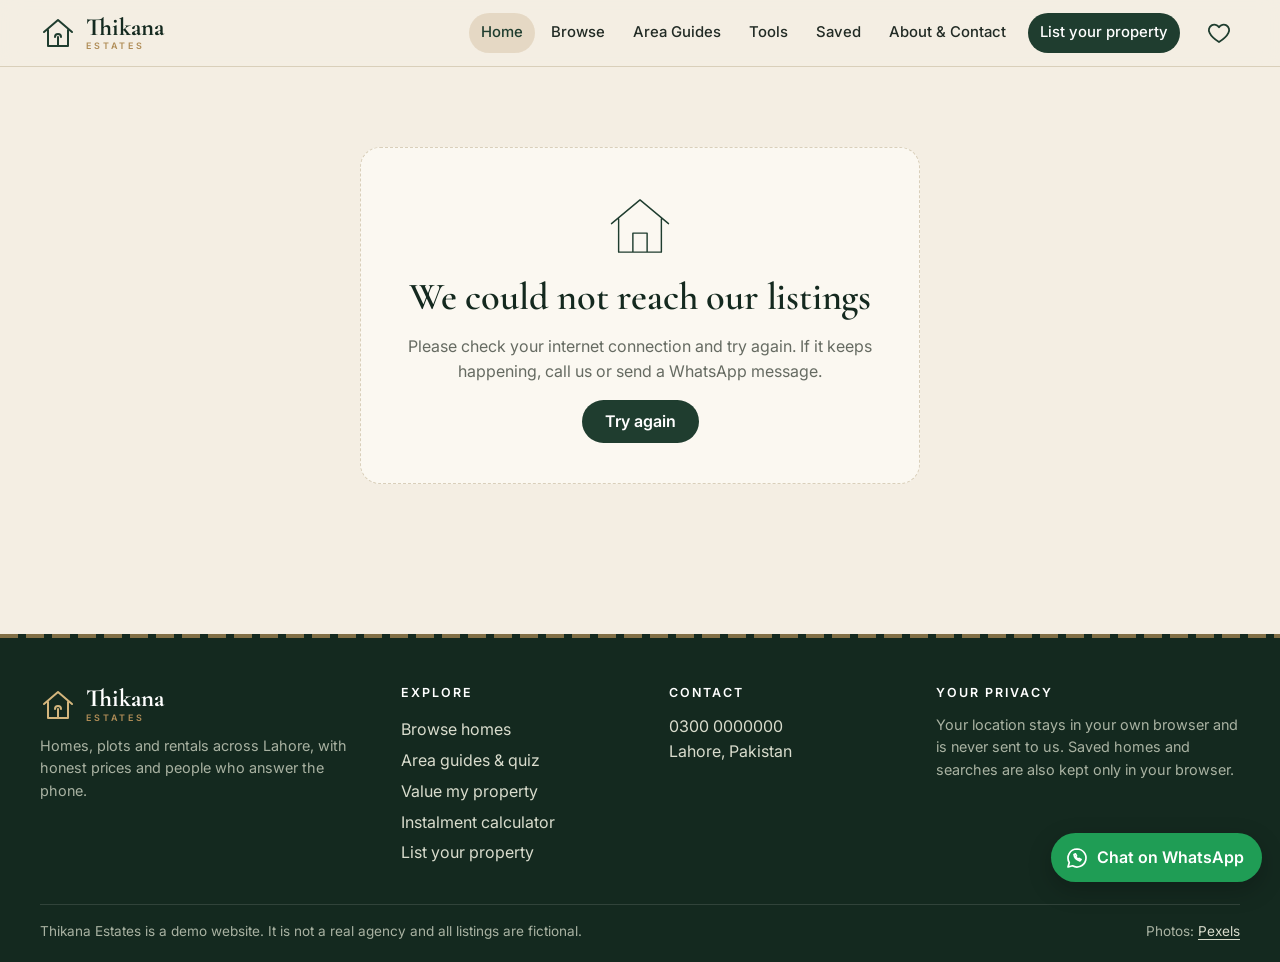
<file: index.html>
<!doctype html>
<html lang="en">
<head>
<meta charset="utf-8">
<meta name="viewport" content="width=device-width, initial-scale=1">
<title>Thikana Estates | Homes, plots and rentals in Lahore</title>
<meta name="description" content="Find homes, plots and rentals in Lahore sorted by distance from you. Honest prices, verified listings and quick WhatsApp replies. Demo website with fictional listings.">
<link rel="preconnect" href="https://fonts.googleapis.com">
<link rel="preconnect" href="https://fonts.gstatic.com" crossorigin>
<link href="https://fonts.googleapis.com/css2?family=Cormorant+Garamond:ital,wght@0,500;0,600;0,700;1,500&family=Inter:wght@400;500;600&display=swap" rel="stylesheet">
<link rel="icon" href="data:image/svg+xml,%3Csvg xmlns='http://www.w3.org/2000/svg' viewBox='0 0 36 36'%3E%3Crect width='36' height='36' rx='8' fill='%231f3d2f'/%3E%3Cpath d='M6 18L18 8l12 10M10 17v12h16V17' fill='none' stroke='%23d4b67d' stroke-width='2.2' stroke-linecap='round' stroke-linejoin='round'/%3E%3C/svg%3E">
<link rel="stylesheet" href="css/style.css">
</head>
<body>
<noscript><p style="padding:24px">Please turn on JavaScript to see our listings.</p></noscript>
<main id="main">
  <section class="hero" id="hero">
    <div class="hero-photo" aria-hidden="true"><img src="https://images.pexels.com/photos/4626277/pexels-photo-4626277.jpeg?auto=compress&amp;cs=tinysrgb&amp;w=1920" alt="" fetchpriority="high" decoding="async"></div>
    <div class="hero-shade" aria-hidden="true"></div>
    <div class="wrap hero-inner">
      <div class="hero-copy">
        <p class="eyebrow">Lahore &middot; Homes &middot; Plots &middot; Rentals</p>
        <h1>Find a <em>thikana</em> that feels like home.</h1>
        <p class="lead">Honest prices, verified listings and a team that answers on WhatsApp. See what is close to you first.</p>
        <form class="quick" id="quick" autocomplete="off">
          <div class="seg" role="radiogroup" aria-label="Buy or rent">
            <label><input type="radio" name="purpose" value="Sale" checked><span>Buy</span></label>
            <label><input type="radio" name="purpose" value="Rent"><span>Rent</span></label>
          </div>
          <label class="q-field"><span>Area</span><select name="area" id="qArea"><option value="">All areas</option></select></label>
          <label class="q-field"><span>Type</span><select name="type" id="qType"><option value="">Any type</option></select></label>
          <label class="q-field"><span>Budget</span><select name="budget" id="qBudget"></select></label>
          <button class="btn btn-brass btn-big" type="submit">Search homes</button>
        </form>
      </div>
    </div>
    <div class="hero-rule" aria-hidden="true"></div>
  </section>

  <div class="wrap">
    <div id="welcome"></div>
    <div id="geoBanner" class="section-tight"></div>

    <section class="section" id="nearSection" hidden>
      <div class="sec-head"><div><p class="eyebrow">Near you</p><h2 id="nearTitle">Homes close to you</h2></div><a class="link-arrow" href="browse.html">See all homes</a></div>
      <div class="row-scroll" id="nearRow"></div>
    </section>

    <section class="section">
      <div class="sec-head"><div><p class="eyebrow">Hand-picked</p><h2>Featured homes</h2></div><a class="link-arrow" href="browse.html">Browse all</a></div>
      <div class="grid-cards" id="featRow"></div>
    </section>

    <section class="section">
      <div class="sec-head"><div><p class="eyebrow">Fresh listings</p><h2 id="newTitle">New this week</h2></div><a class="link-arrow" href="browse.html?fresh=1">See all new homes</a></div>
      <div class="grid-cards" id="newRow"></div>
    </section>
  </div>

  <section class="band">
    <div class="wrap stats" id="stats"></div>
  </section>

  <div class="wrap">
    <section class="section">
      <div class="sec-head"><div><p class="eyebrow">Plan with confidence</p><h2>Two free tools</h2></div></div>
      <div class="tool-cards">
        <a class="tool-card reveal" href="areas.html#quiz"><div class="tc-art" id="tcQuiz"></div><h3>Area Match quiz</h3><p>Answer 4 quick questions and we suggest the 3 best Lahore areas for you.</p><span class="link-arrow">Take the quiz</span></a>
        <a class="tool-card reveal" href="tools.html#value"><div class="tc-art" id="tcValue"></div><h3>Value my property</h3><p>See an indicative price range from real listings in your area.</p><span class="link-arrow">Get an estimate</span></a>
        <a class="tool-card reveal" href="tools.html#instalment"><div class="tc-art" id="tcEmi"></div><h3>Instalment calculator</h3><p>Check the monthly instalment before you fall in love with a house.</p><span class="link-arrow">Calculate</span></a>
      </div>
    </section>

    <section class="section why">
      <div class="sec-head"><div><p class="eyebrow">Why people come back</p><h2>Built to be kind to your time</h2></div></div>
      <div class="why-grid">
        <div class="why-item reveal"><div class="why-art" id="whyA"></div><h3>Price insight on every home</h3><p>We compare each price with similar homes, so you know if it is fair before you call.</p></div>
        <div class="why-item reveal"><div class="why-art" id="whyB"></div><h3>Save, compare, get alerts</h3><p>Heart a home and we will show you if the price drops. Compare up to 3 side by side.</p></div>
        <div class="why-item reveal"><div class="why-art" id="whyC"></div><h3>Your privacy stays with you</h3><p>Your location never leaves your browser. We only keep what you send us on a form.</p></div>
      </div>
    </section>

    <section class="cta-band reveal">
      <div><h2>Selling or renting out a property?</h2><p>List it with us. We collect photos on WhatsApp and handle the viewings.</p></div>
      <a class="btn btn-brass btn-big" href="list.html">List your property</a>
    </section>
  </div>
</main>

<script src="js/config.js"></script>
<script src="js/sample-gen.js"></script>
<script src="js/demo.js"></script>
<script src="js/art.js"></script>
<script src="js/common.js"></script>
<script src="js/api.js"></script>
<script src="js/geo.js"></script>
<script src="js/calc.js"></script>
<script src="js/cards.js"></script>
<script src="js/home.js"></script>
</body>
</html>
</file>
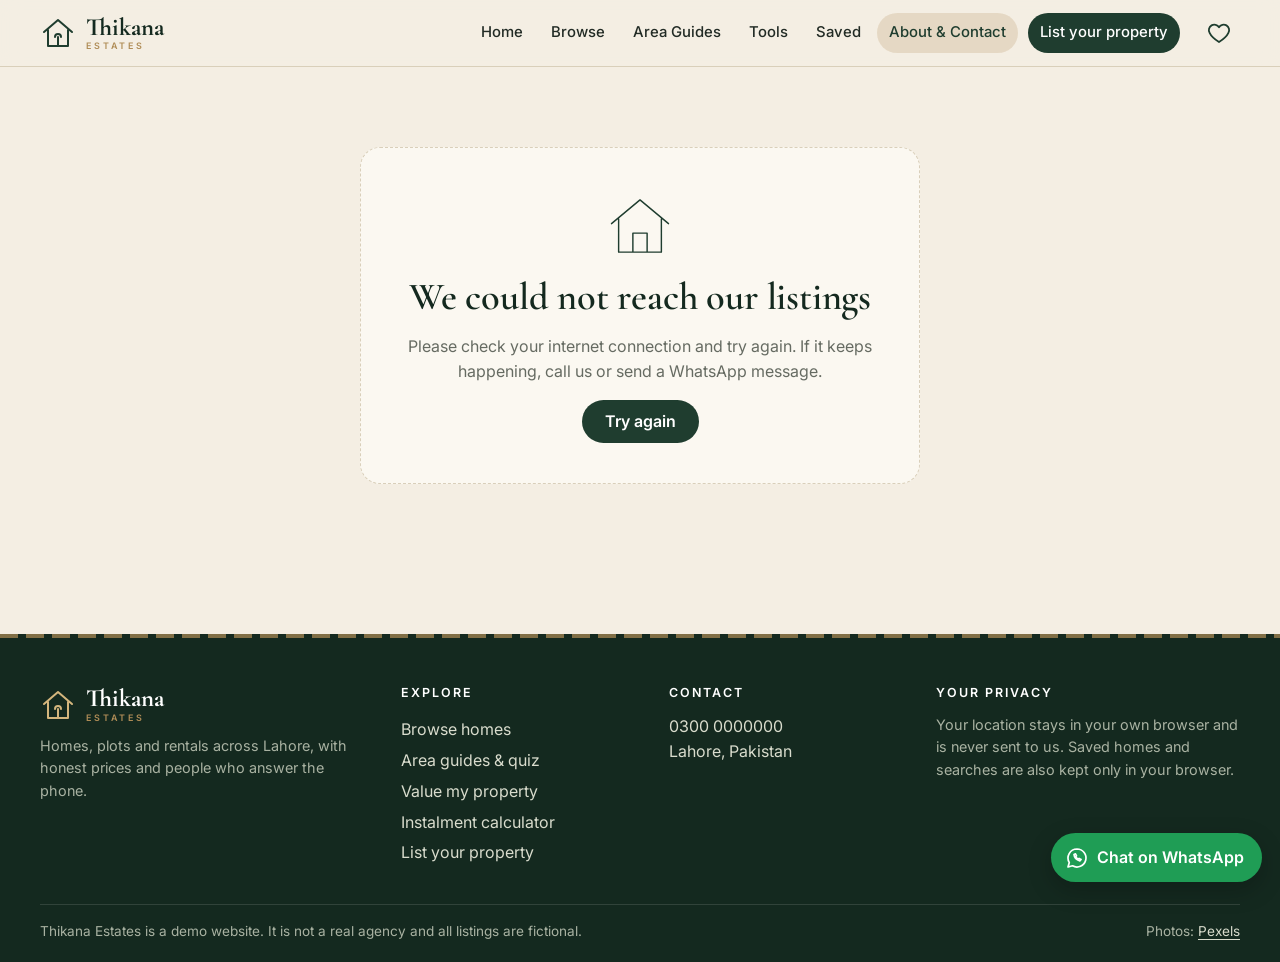
<file: about.html>
<!doctype html>
<html lang="en">
<head>
<meta charset="utf-8">
<meta name="viewport" content="width=device-width, initial-scale=1">
<title>About and contact | Thikana Estates</title>
<meta name="description" content="About Thikana Estates, a demo real estate agency in Lahore. Ask a question or ask to be told about new homes.">
<link rel="preconnect" href="https://fonts.googleapis.com">
<link rel="preconnect" href="https://fonts.gstatic.com" crossorigin>
<link href="https://fonts.googleapis.com/css2?family=Cormorant+Garamond:ital,wght@0,500;0,600;0,700;1,500&family=Inter:wght@400;500;600&display=swap" rel="stylesheet">
<link rel="icon" href="data:image/svg+xml,%3Csvg xmlns='http://www.w3.org/2000/svg' viewBox='0 0 36 36'%3E%3Crect width='36' height='36' rx='8' fill='%231f3d2f'/%3E%3Cpath d='M6 18L18 8l12 10M10 17v12h16V17' fill='none' stroke='%23d4b67d' stroke-width='2.2' stroke-linecap='round' stroke-linejoin='round'/%3E%3C/svg%3E">
<link rel="stylesheet" href="css/style.css">
</head>
<body>
<noscript><p style="padding:24px">Please turn on JavaScript to use this page.</p></noscript>
<main id="main">
  <div class="wrap">
    <div class="page-head">
      <p class="eyebrow">About &amp; Contact</p>
      <h1>A small team that likes straight answers</h1>
      <p class="lead">Thikana means a place to belong. We help Lahore families buy, rent and sell with honest prices and quick replies.</p>
    </div>

    <section class="about-grid">
      <div class="about-copy reveal">
        <h2>Our story</h2>
        <p>Thikana Estates started with a simple idea: finding a home should not mean ten phone calls to learn one price. So every listing here shows its price per marla, its size in marla and square feet, and how that price compares with similar homes.</p>
        <p>We check the homes we mark as Verified, we take down homes the moment they are sold, and we never share your phone number. Your location stays on your own phone or computer.</p>
        <div class="values">
          <div><div class="v-art" id="vA"></div><b>Honest prices</b><span>Every price is compared with real listings.</span></div>
          <div><div class="v-art" id="vB"></div><b>Fast replies</b><span>Most messages are answered the same day on WhatsApp.</span></div>
          <div><div class="v-art" id="vC"></div><b>Your privacy</b><span>No tracking of your position, no selling your data.</span></div>
        </div>
      </div>
      <aside class="panel-card contact-card reveal" id="contactCard">
        <h2>Visit or call</h2>
        <ul class="contact-list">
          <li><span>Phone</span><b id="cPhone"></b></li>
          <li><span>WhatsApp</span><a id="cWa" class="link-arrow" target="_blank" rel="noopener">Message us</a></li>
          <li><span>Office</span><b id="cAddr"></b></li>
          <li><span>Hours</span><b id="cHours"></b></li>
        </ul>
        <p class="small">This is a demo website. The phone number and address are placeholders and the listings are fictional.</p>
      </aside>
    </section>

    <section class="section-tight">
      <div class="tool-grid">
        <div class="panel-card" id="contactFormCard">
          <h2>Ask us anything</h2>
          <p class="muted">Send a question, or ask us to tell you when matching homes arrive. We will reply on the phone number you give.</p>
          <form id="cForm" novalidate>
            <div class="field"><span>I want to</span>
              <div class="seg seg-wide"><label><input type="radio" name="kind" value="Question" checked><span>Ask a question</span></label><label><input type="radio" name="kind" value="Alert"><span>Hear about new homes</span></label></div>
            </div>
            <label class="field"><span>Your name</span><input name="name" type="text" maxlength="60" autocomplete="name"></label>
            <label class="field"><span>Mobile number</span><input name="phone" type="tel" placeholder="03XX-XXXXXXX"></label>
            <label class="field"><span>Email <i>(optional)</i></span><input name="email" type="email" maxlength="80" autocomplete="email"></label>
            <div id="alertExtra" hidden>
              <div class="two-in">
                <label class="field"><span>Buy or rent</span><select name="apurpose"><option value="Sale">Buy</option><option value="Rent">Rent</option></select></label>
                <label class="field"><span>Type</span><select name="atype" id="aType"><option value="">Any type</option></select></label>
              </div>
              <div class="two-in">
                <label class="field"><span>Area</span><select name="aarea" id="aArea"><option value="">Any area</option></select></label>
                <label class="field"><span>Budget up to</span><input name="abudget" type="text" inputmode="decimal" placeholder="e.g. 3 cr" autocomplete="off"></label>
              </div>
            </div>
            <label class="field"><span id="msgLbl">Your question</span><textarea name="notes" rows="3" maxlength="500"></textarea></label>
            <div class="hp" aria-hidden="true"><label>Leave this empty <input name="hp" tabindex="-1" autocomplete="off"></label></div>
            <div class="actions"><button class="btn btn-primary btn-big" type="submit">Send</button></div>
          </form>
        </div>
        <div class="panel-card">
          <h2>Good to know</h2>
          <details><summary>Is my location shared?</summary><p>No. Your position is worked out in your own browser, rounded, and kept there. It is never sent to us or written in any sheet.</p></details>
          <details><summary>Where are my saved homes kept?</summary><p>Only in this browser on this device. If you clear your browser data they are gone, so use the same device when you come back.</p></details>
          <details><summary>How is a price insight worked out?</summary><p>We compare the price per marla with the middle price of similar listings (same purpose and type, same area when there are enough). It is a guide, not a valuation.</p></details>
          <details><summary>Do you charge to list my property?</summary><p>This is a demo website, so there are no real fees. A real agency would explain its commission clearly before you sign anything.</p></details>
        </div>
      </div>
    </section>
  </div>
</main>

<script src="js/config.js"></script>
<script src="js/sample-gen.js"></script>
<script src="js/demo.js"></script>
<script src="js/art.js"></script>
<script src="js/common.js"></script>
<script src="js/api.js"></script>
<script src="js/geo.js"></script>
<script src="js/calc.js"></script>
<script src="js/cards.js"></script>
<script src="js/about.js"></script>
</body>
</html>
</file>
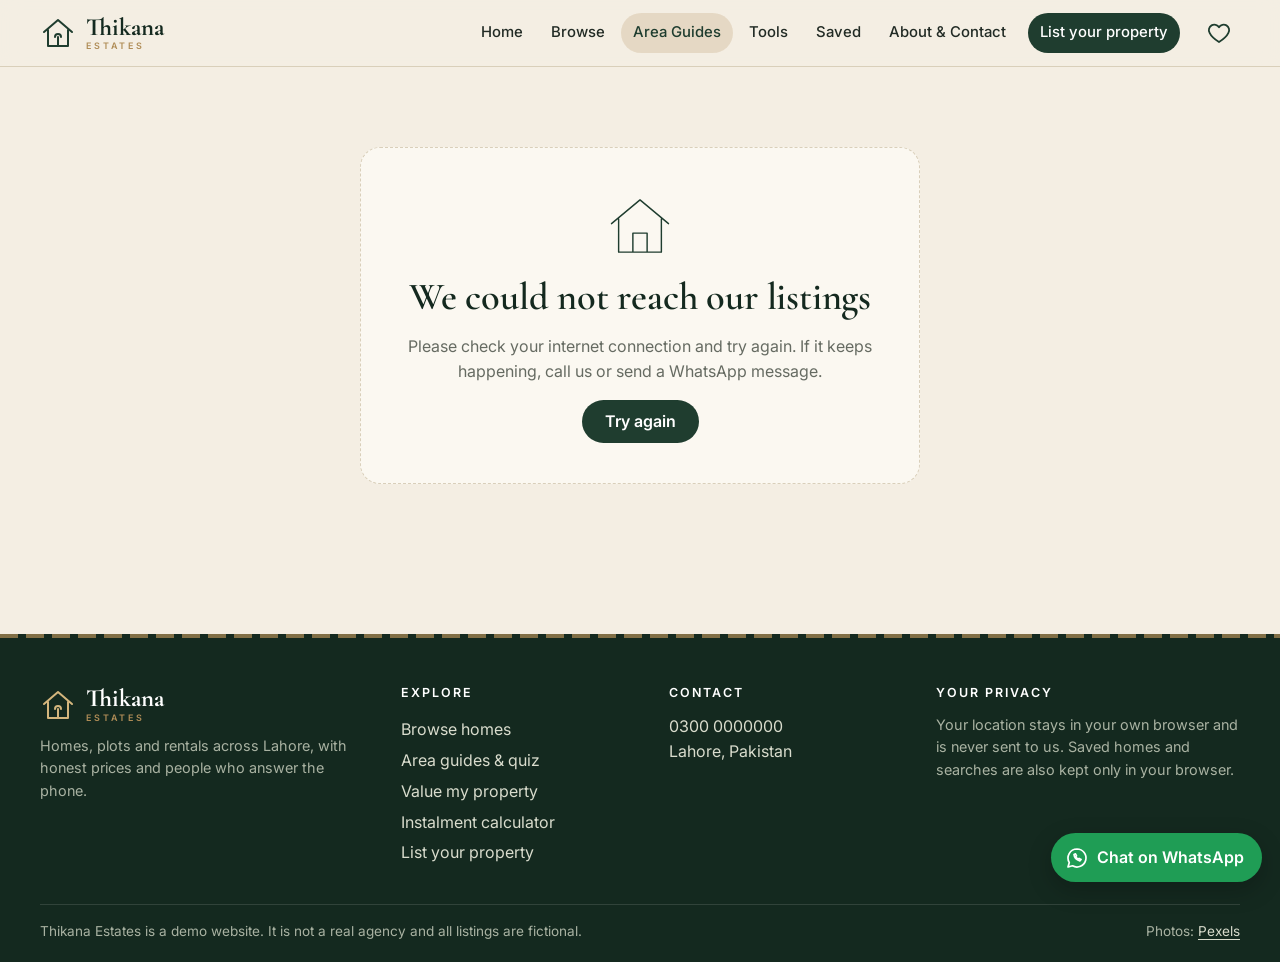
<file: areas.html>
<!doctype html>
<html lang="en">
<head>
<meta charset="utf-8">
<meta name="viewport" content="width=device-width, initial-scale=1">
<title>Lahore area guides and Area Match quiz | Thikana Estates</title>
<meta name="description" content="Guides to Lahore areas with average price per marla, listings and highlights, plus a 4-question quiz that recommends the best areas for you.">
<link rel="preconnect" href="https://fonts.googleapis.com">
<link rel="preconnect" href="https://fonts.gstatic.com" crossorigin>
<link href="https://fonts.googleapis.com/css2?family=Cormorant+Garamond:ital,wght@0,500;0,600;0,700;1,500&family=Inter:wght@400;500;600&display=swap" rel="stylesheet">
<link rel="icon" href="data:image/svg+xml,%3Csvg xmlns='http://www.w3.org/2000/svg' viewBox='0 0 36 36'%3E%3Crect width='36' height='36' rx='8' fill='%231f3d2f'/%3E%3Cpath d='M6 18L18 8l12 10M10 17v12h16V17' fill='none' stroke='%23d4b67d' stroke-width='2.2' stroke-linecap='round' stroke-linejoin='round'/%3E%3C/svg%3E">
<link rel="stylesheet" href="css/style.css">
</head>
<body>
<noscript><p style="padding:24px">Please turn on JavaScript to see our area guides.</p></noscript>
<main id="main">
  <div class="wrap">
    <div class="page-head">
      <p class="eyebrow">Area guides</p>
      <h1>Know the neighbourhood before you visit</h1>
      <p class="lead">Average prices come from the live listings on this website. Not sure where to look? <a href="#quiz" class="link-arrow">Take the Area Match quiz</a></p>
    </div>

    <section class="quiz-box" id="quiz" aria-labelledby="quizTitle">
      <div class="quiz-head"><p class="eyebrow">Area Match</p><h2 id="quizTitle">Which Lahore area suits you?</h2></div>
      <div id="quizBody"></div>
    </section>

    <section class="section-tight">
      <div class="sec-head"><h2>All areas</h2>
        <label class="sort"><span>Sort</span><select id="aSort">
          <option value="name">A to Z</option><option value="count">Most listings</option><option value="cheap">Lowest price per marla</option><option value="dear">Highest price per marla</option>
        </select></label>
      </div>
      <div class="area-grid" id="areaGrid"></div>
    </section>
  </div>
</main>

<script src="js/config.js"></script>
<script src="js/sample-gen.js"></script>
<script src="js/demo.js"></script>
<script src="js/art.js"></script>
<script src="js/common.js"></script>
<script src="js/api.js"></script>
<script src="js/geo.js"></script>
<script src="js/calc.js"></script>
<script src="js/cards.js"></script>
<script src="js/areas.js"></script>
</body>
</html>
</file>
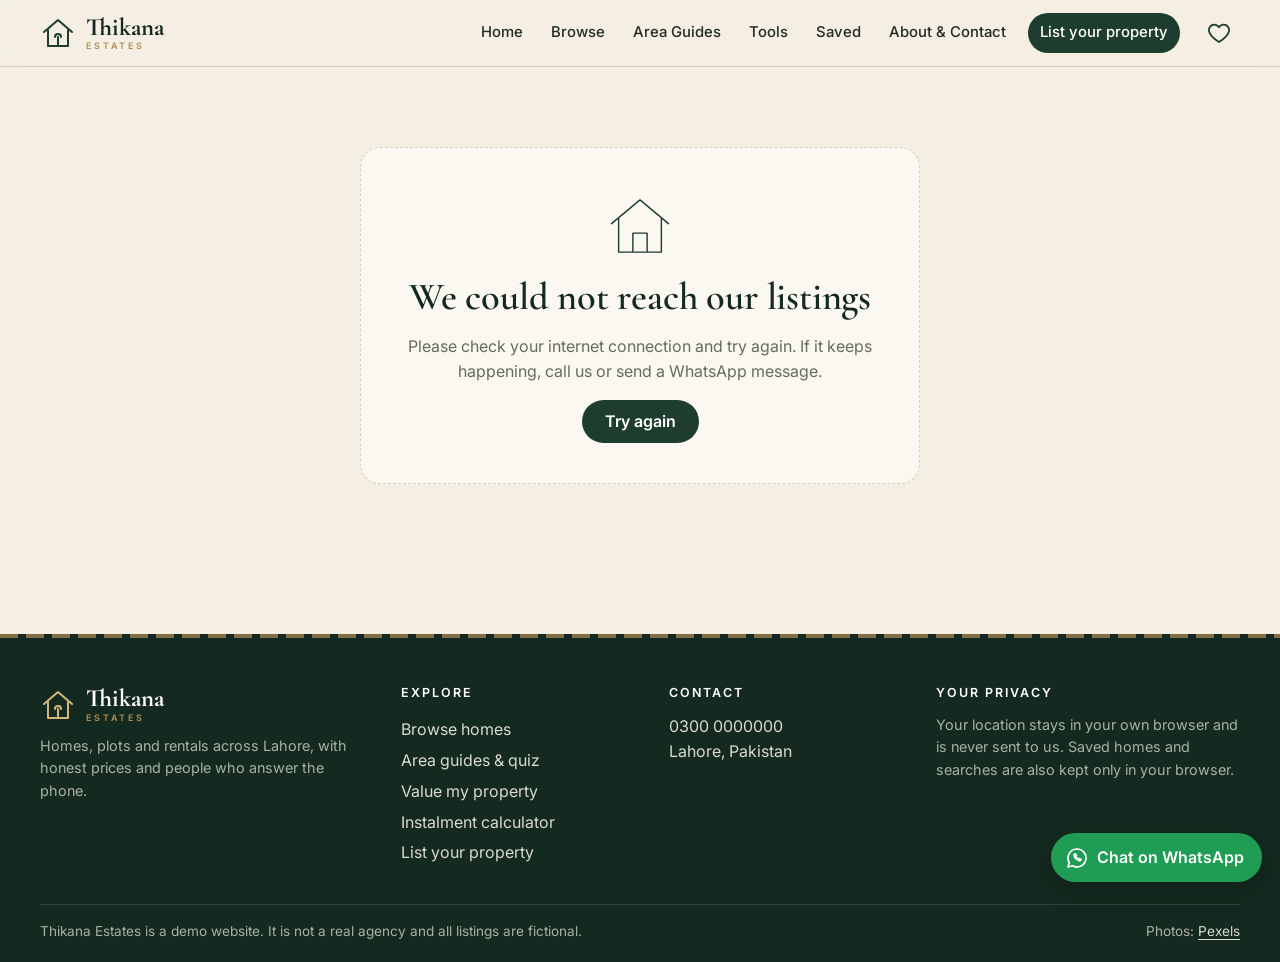
<file: list.html>
<!doctype html>
<html lang="en">
<head>
<meta charset="utf-8">
<meta name="viewport" content="width=device-width, initial-scale=1">
<title>List your property | Thikana Estates</title>
<meta name="description" content="Sell or rent out your Lahore property with Thikana Estates. Send your details and we collect photos on WhatsApp.">
<link rel="preconnect" href="https://fonts.googleapis.com">
<link rel="preconnect" href="https://fonts.gstatic.com" crossorigin>
<link href="https://fonts.googleapis.com/css2?family=Cormorant+Garamond:ital,wght@0,500;0,600;0,700;1,500&family=Inter:wght@400;500;600&display=swap" rel="stylesheet">
<link rel="icon" href="data:image/svg+xml,%3Csvg xmlns='http://www.w3.org/2000/svg' viewBox='0 0 36 36'%3E%3Crect width='36' height='36' rx='8' fill='%231f3d2f'/%3E%3Cpath d='M6 18L18 8l12 10M10 17v12h16V17' fill='none' stroke='%23d4b67d' stroke-width='2.2' stroke-linecap='round' stroke-linejoin='round'/%3E%3C/svg%3E">
<link rel="stylesheet" href="css/style.css">
</head>
<body>
<noscript><p style="padding:24px">Please turn on JavaScript to use this form.</p></noscript>
<main id="main">
  <div class="wrap">
    <div class="page-head">
      <p class="eyebrow">For owners</p>
      <h1>List your property with us</h1>
      <p class="lead">Tell us the basics. We will call you, then collect photos on WhatsApp and take care of viewings.</p>
    </div>

    <div class="tool-grid">
      <div class="panel-card" id="listCard">
        <form id="listForm" novalidate>
          <label class="field"><span>Owner name</span><input name="name" type="text" maxlength="60" autocomplete="name"></label>
          <label class="field"><span>Mobile number</span><input name="phone" type="tel" placeholder="03XX-XXXXXXX"></label>
          <label class="field"><span>Email <i>(optional)</i></span><input name="email" type="email" maxlength="80" autocomplete="email"></label>
          <div class="field"><span>I want to</span>
            <div class="seg seg-wide"><label><input type="radio" name="purpose" value="Sale" checked><span>Sell</span></label><label><input type="radio" name="purpose" value="Rent"><span>Rent out</span></label></div>
          </div>
          <div class="two-in">
            <label class="field"><span>Property type</span><select name="ptype" id="lType"></select></label>
            <label class="field"><span>Area</span><select name="area" id="lArea"></select></label>
          </div>
          <div class="three-in">
            <label class="field"><span>Size</span><input name="size" type="number" min="0.5" step="0.5" value="5" inputmode="decimal"></label>
            <label class="field"><span>Unit</span><select name="unit" id="lUnit"><option>Marla</option><option>Kanal</option><option>Sq Ft</option></select></label>
            <label class="field"><span>Bedrooms</span><input name="beds" type="number" min="0" max="20" placeholder="0 for plots"></label>
          </div>
          <label class="field"><span id="priceLbl">Expected price</span><input name="price" type="text" inputmode="decimal" placeholder="e.g. 2.5 cr or 85 lakh" autocomplete="off"></label>
          <label class="field"><span>Address / block</span><input name="address" type="text" maxlength="140" placeholder="Block, street, nearby landmark"></label>
          <label class="field"><span>Notes <i>(optional)</i></span><textarea name="notes" rows="3" maxlength="500" placeholder="Condition, corner or park facing, papers, anything useful"></textarea></label>
          <div class="hp" aria-hidden="true"><label>Leave this empty <input name="hp" tabindex="-1" autocomplete="off"></label></div>
          <p class="small">After you send this, we will show a WhatsApp button so you can send us photos and the details in one message.</p>
          <div class="actions"><button class="btn btn-primary btn-big" type="submit">Send my details</button></div>
        </form>
      </div>
      <aside class="panel-card steps-card">
        <h2>How it works</h2>
        <ol class="steps">
          <li><b>You send the basics.</b> It takes about two minutes.</li>
          <li><b>We call you.</b> We agree a fair price using real listings.</li>
          <li><b>Photos on WhatsApp.</b> Send photos and a short video, and we do the rest.</li>
          <li><b>We handle viewings.</b> You only meet serious buyers or tenants.</li>
        </ol>
        <div class="state-art" id="listArt"></div>
      </aside>
    </div>
  </div>
</main>

<script src="js/config.js"></script>
<script src="js/sample-gen.js"></script>
<script src="js/demo.js"></script>
<script src="js/art.js"></script>
<script src="js/common.js"></script>
<script src="js/api.js"></script>
<script src="js/geo.js"></script>
<script src="js/calc.js"></script>
<script src="js/cards.js"></script>
<script src="js/list.js"></script>
</body>
</html>
</file>
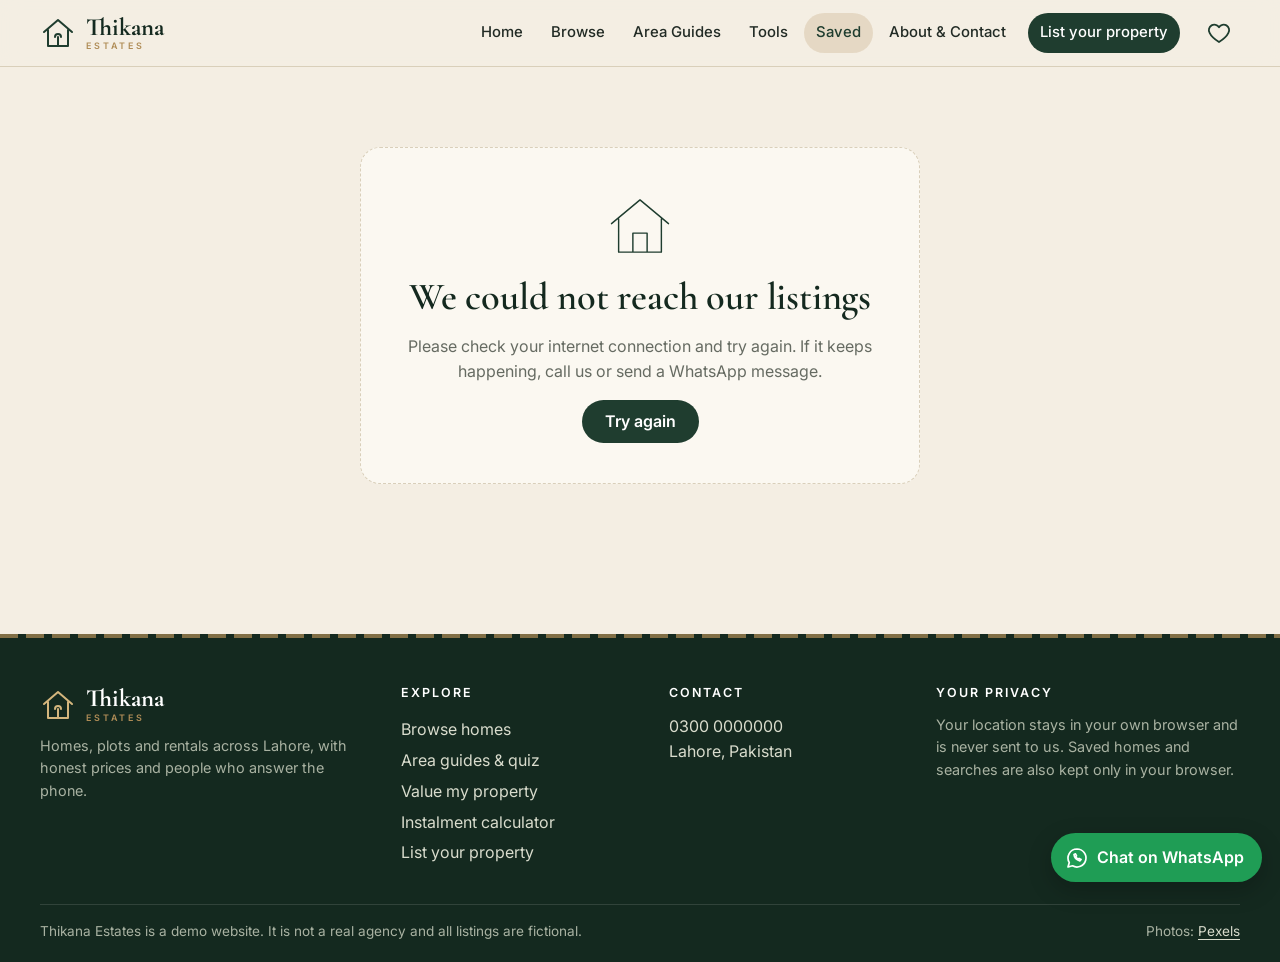
<file: saved.html>
<!doctype html>
<html lang="en">
<head>
<meta charset="utf-8">
<meta name="viewport" content="width=device-width, initial-scale=1">
<title>Saved homes and searches | Thikana Estates</title>
<meta name="description" content="Your saved homes, saved searches, price-drop alerts and compare list. Kept in your own browser.">
<link rel="preconnect" href="https://fonts.googleapis.com">
<link rel="preconnect" href="https://fonts.gstatic.com" crossorigin>
<link href="https://fonts.googleapis.com/css2?family=Cormorant+Garamond:ital,wght@0,500;0,600;0,700;1,500&family=Inter:wght@400;500;600&display=swap" rel="stylesheet">
<link rel="icon" href="data:image/svg+xml,%3Csvg xmlns='http://www.w3.org/2000/svg' viewBox='0 0 36 36'%3E%3Crect width='36' height='36' rx='8' fill='%231f3d2f'/%3E%3Cpath d='M6 18L18 8l12 10M10 17v12h16V17' fill='none' stroke='%23d4b67d' stroke-width='2.2' stroke-linecap='round' stroke-linejoin='round'/%3E%3C/svg%3E">
<link rel="stylesheet" href="css/style.css">
</head>
<body>
<noscript><p style="padding:24px">Please turn on JavaScript to see your saved homes.</p></noscript>
<main id="main">
  <div class="wrap">
    <div class="page-head">
      <p class="eyebrow">Your shortlist</p>
      <h1>Saved homes &amp; searches</h1>
      <p class="lead">Everything here is kept in this browser only. We never send it anywhere.</p>
    </div>

    <div class="sum-tiles" id="tiles"></div>
    <div id="alerts"></div>

    <section class="section-tight">
      <div class="sec-head"><h2>Saved homes</h2></div>
      <div class="grid-cards" id="favGrid"></div>
      <div class="state-card" id="favEmpty" hidden>
        <div class="state-art" id="favArt"></div>
        <h2>No saved homes yet</h2>
        <p>Tap the heart on any home to keep it here. We will tell you if its price drops.</p>
        <a class="btn btn-primary" href="browse.html">Browse homes</a>
      </div>
    </section>

    <section class="section-tight">
      <div class="sec-head"><h2>Saved searches</h2></div>
      <div id="searchList"></div>
    </section>

    <section class="section-tight" id="compareSection">
      <div class="sec-head"><h2>Compare</h2><button class="link-btn" id="clearCmp" type="button" hidden>Clear compare list</button></div>
      <div id="compareBody"></div>
    </section>

    <section class="section-tight" id="recentSection" hidden>
      <div class="sec-head"><h2>Recently viewed</h2></div>
      <div class="grid-cards" id="recentGrid"></div>
    </section>
  </div>
</main>

<script src="js/config.js"></script>
<script src="js/sample-gen.js"></script>
<script src="js/demo.js"></script>
<script src="js/art.js"></script>
<script src="js/common.js"></script>
<script src="js/api.js"></script>
<script src="js/geo.js"></script>
<script src="js/calc.js"></script>
<script src="js/cards.js"></script>
<script src="js/saved.js"></script>
</body>
</html>
</file>
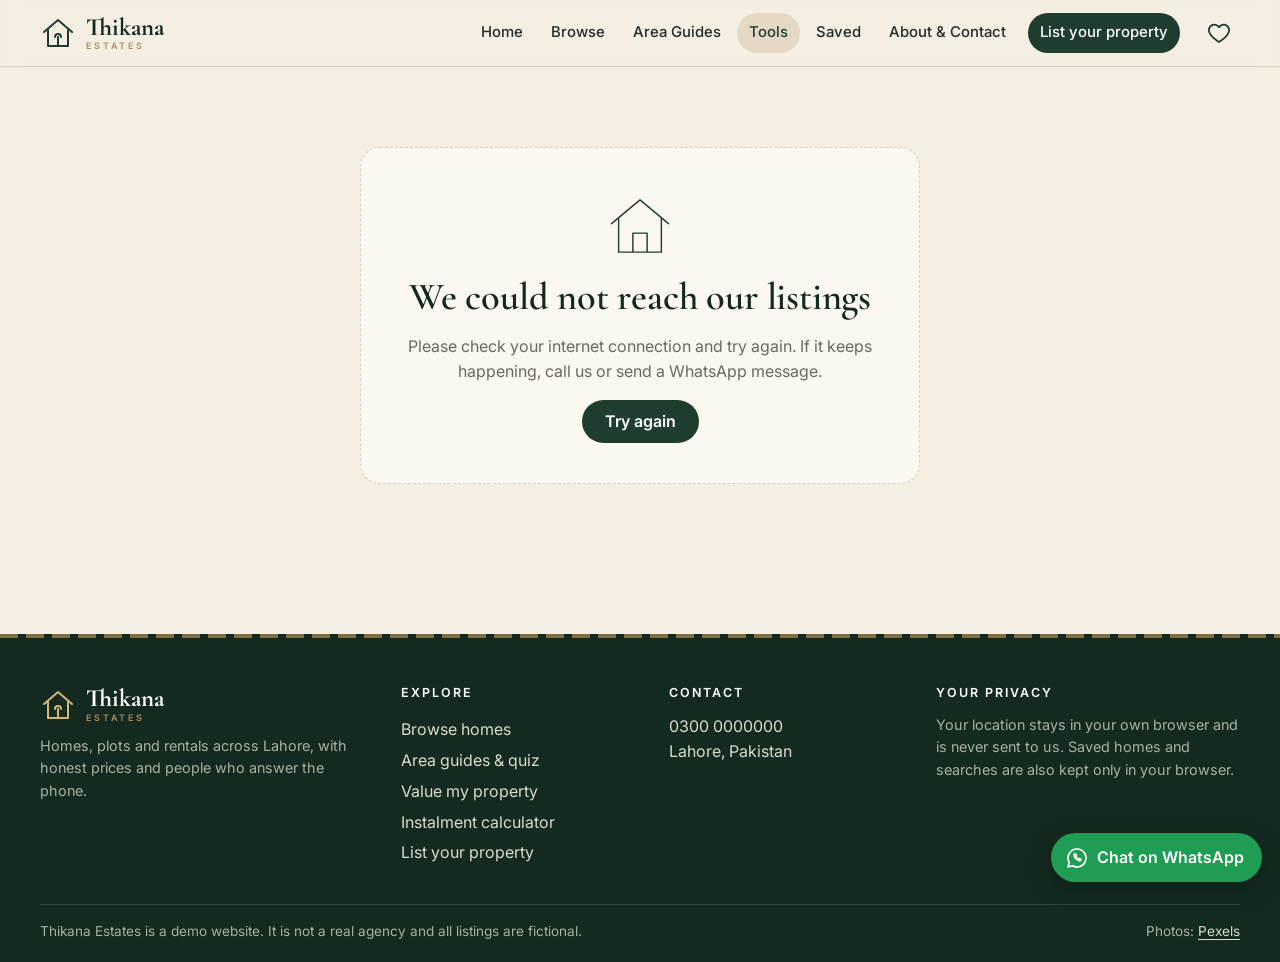
<file: tools.html>
<!doctype html>
<html lang="en">
<head>
<meta charset="utf-8">
<meta name="viewport" content="width=device-width, initial-scale=1">
<title>Value my property and instalment calculator | Thikana Estates</title>
<meta name="description" content="Get an indicative value for your Lahore property from real listings, and work out your monthly instalment. Estimates only.">
<link rel="preconnect" href="https://fonts.googleapis.com">
<link rel="preconnect" href="https://fonts.gstatic.com" crossorigin>
<link href="https://fonts.googleapis.com/css2?family=Cormorant+Garamond:ital,wght@0,500;0,600;0,700;1,500&family=Inter:wght@400;500;600&display=swap" rel="stylesheet">
<link rel="icon" href="data:image/svg+xml,%3Csvg xmlns='http://www.w3.org/2000/svg' viewBox='0 0 36 36'%3E%3Crect width='36' height='36' rx='8' fill='%231f3d2f'/%3E%3Cpath d='M6 18L18 8l12 10M10 17v12h16V17' fill='none' stroke='%23d4b67d' stroke-width='2.2' stroke-linecap='round' stroke-linejoin='round'/%3E%3C/svg%3E">
<link rel="stylesheet" href="css/style.css">
</head>
<body>
<noscript><p style="padding:24px">Please turn on JavaScript to use the tools.</p></noscript>
<main id="main">
  <div class="wrap">
    <div class="page-head">
      <p class="eyebrow">Tools</p>
      <h1>Numbers you can plan with</h1>
      <p class="lead">Both tools give estimates only. For a firm opinion, talk to us.</p>
    </div>

    <div class="tabs" role="tablist" aria-label="Tools">
      <button role="tab" class="tab on" id="tabValue" data-tab="value" aria-selected="true" aria-controls="panelValue">Value my property</button>
      <button role="tab" class="tab" id="tabEmi" data-tab="instalment" aria-selected="false" aria-controls="panelEmi">Instalment calculator</button>
    </div>

    <section class="tool-panel" id="panelValue" role="tabpanel" aria-labelledby="tabValue">
      <div class="tool-grid">
        <form class="panel-card" id="valForm" novalidate>
          <h2>Value my property</h2>
          <p class="muted">Tell us about the property. We compare it with similar homes listed on this website.</p>
          <div class="field"><span>I want to</span>
            <div class="seg seg-wide"><label><input type="radio" name="purpose" value="Sale" checked><span>Sell</span></label><label><input type="radio" name="purpose" value="Rent"><span>Rent out</span></label></div>
          </div>
          <label class="field"><span>Property type</span><select name="ptype" id="vType"></select></label>
          <label class="field"><span>Area</span><select name="area" id="vArea"></select></label>
          <div class="two-in">
            <label class="field"><span>Size</span><input name="size" id="vSize" type="number" min="0.5" step="0.5" value="5" inputmode="decimal"></label>
            <label class="field"><span>Unit</span><select name="unit" id="vUnit"><option>Marla</option><option>Kanal</option><option>Sq Ft</option></select></label>
          </div>
          <div class="actions"><button class="btn btn-primary btn-big" type="submit">Show estimate</button></div>
        </form>
        <div>
          <div class="panel-card result-card" id="valResult"><div class="state-art" id="valArt"></div><p class="muted">Your estimate will appear here.</p></div>
          <div class="panel-card" id="valLead" hidden></div>
        </div>
      </div>
    </section>

    <section class="tool-panel" id="panelEmi" role="tabpanel" aria-labelledby="tabEmi" hidden>
      <div class="tool-grid">
        <form class="panel-card" id="emiForm" novalidate onsubmit="return false">
          <h2>Instalment calculator</h2>
          <p class="muted">Works out a monthly instalment on a fixed rate. Defaults come from our usual terms.</p>
          <label class="field"><span>Property price</span><input id="ePrice" type="text" inputmode="decimal" placeholder="e.g. 2.5 cr or 25000000" value="25000000" autocomplete="off"></label>
          <div class="field"><span>Down payment: <b id="eDownLbl"></b></span><input id="eDown" type="range" min="0" max="90" step="1"></div>
          <div class="two-in">
            <label class="field"><span>Annual rate (%)</span><input id="eRate" type="number" min="0" max="60" step="0.5"></label>
            <label class="field"><span>Years</span><input id="eYears" type="number" min="1" max="30" step="1"></label>
          </div>
        </form>
        <div class="panel-card result-card" id="emiResult"></div>
      </div>
    </section>
  </div>
</main>

<script src="js/config.js"></script>
<script src="js/sample-gen.js"></script>
<script src="js/demo.js"></script>
<script src="js/art.js"></script>
<script src="js/common.js"></script>
<script src="js/api.js"></script>
<script src="js/geo.js"></script>
<script src="js/calc.js"></script>
<script src="js/cards.js"></script>
<script src="js/tools.js"></script>
</body>
</html>
</file>
<file: css/style.css>
/* Thikana Estates: an architect's studio meets modern luxury.
   Limestone, forest green, brass and a touch of terracotta, with fine blueprint lines. */

:root {
  --lime: #f4eee3;
  --lime2: #ebe2d2;
  --paper: #fbf8f1;
  --forest: #1f3d2f;
  --forest2: #2d5842;
  --forest-d: #14291f;
  --brass: #b08d57;
  --brass2: #d4b67d;
  --terra: #c0643d;
  --ink: #222b25;
  --muted: #666b62;
  --line: #d9cfba;
  --blue: #2f6fbd;
  --good: #2e7d4f;
  --radius: 14px;
  --shadow: 0 1px 2px rgba(31, 61, 47, .06), 0 8px 24px rgba(31, 61, 47, .08);
  --shadow-lg: 0 2px 4px rgba(31, 61, 47, .08), 0 18px 48px rgba(31, 61, 47, .16);
  --serif: "Cormorant Garamond", "Iowan Old Style", Georgia, serif;
  --sans: Inter, system-ui, -apple-system, "Segoe UI", Roboto, sans-serif;
}

*, *::before, *::after { box-sizing: border-box; }
html { -webkit-text-size-adjust: 100%; scroll-behavior: smooth; overflow-x: clip; }
html.reduced { scroll-behavior: auto; }
body { margin: 0; overflow-x: clip; background: var(--lime); color: var(--ink); font-family: var(--sans); font-size: 16px; line-height: 1.55; -webkit-font-smoothing: antialiased; }
img, svg { max-width: 100%; }
a { color: var(--forest); text-underline-offset: 3px; }
button, input, select, textarea { font: inherit; color: inherit; }
button { cursor: pointer; }
[hidden] { display: none !important; }
h1, h2, h3, h4 { font-family: var(--serif); font-weight: 600; line-height: 1.12; margin: 0 0 .4em; color: var(--forest-d); letter-spacing: -.005em; }
h1 { font-size: clamp(2.3rem, 5.4vw, 4rem); }
h2 { font-size: clamp(1.7rem, 3.2vw, 2.4rem); }
h3 { font-size: 1.35rem; }
p { margin: 0 0 1em; }
:focus-visible { outline: 3px solid var(--brass); outline-offset: 2px; border-radius: 6px; }

.wrap { width: min(1200px, 100% - 40px); margin-inline: auto; }
.section { padding: 56px 0; }
.section-tight { padding: 20px 0; }
.skip { position: absolute; left: -999px; top: 8px; background: var(--forest); color: #fff; padding: 8px 14px; border-radius: 8px; z-index: 200; }
.skip:focus { left: 8px; }
.eyebrow { font: 600 .74rem/1 var(--sans); letter-spacing: .18em; text-transform: uppercase; color: var(--brass); margin: 0 0 .7rem; }
.lead { font-size: 1.12rem; color: var(--muted); max-width: 60ch; }
.muted { color: var(--muted); }
.small { font-size: .84rem; color: var(--muted); }
.pad { padding: 20px; }
.link-arrow { font-weight: 600; text-decoration: none; color: var(--forest); border-bottom: 1.5px solid var(--brass); padding-bottom: 1px; }
.link-arrow:hover { color: var(--terra); }
.link-btn { background: none; border: 0; color: var(--forest); text-decoration: underline; padding: 4px; font-size: .9rem; }
.only-mobile, .btn.only-mobile { display: none; }
.page-head { padding: 34px 0 10px; }
.page-head h1 { font-size: clamp(2rem, 4.4vw, 3.2rem); }
.sec-head { display: flex; align-items: end; justify-content: space-between; gap: 16px; margin-bottom: 22px; flex-wrap: wrap; }
.sec-head h2 { margin: 0; }

/* reveal on scroll */
.reveal { opacity: 0; transform: translateY(18px); transition: opacity .7s ease, transform .7s cubic-bezier(.2, .7, .2, 1); }
.reveal.in { opacity: 1; transform: none; }
.reduced .reveal { opacity: 1; transform: none; transition: none; }

/* ---------- buttons, chips, forms ---------- */
.btn { display: inline-flex; align-items: center; justify-content: center; gap: 8px; border: 1.5px solid transparent; border-radius: 999px; padding: 11px 22px; font-weight: 600; text-decoration: none; transition: transform .15s, background .2s, color .2s, box-shadow .2s, border-color .2s; line-height: 1.2; }
.btn:hover { transform: translateY(-1px); }
.btn:disabled { opacity: .55; cursor: not-allowed; transform: none; }
.btn svg { width: 18px; height: 18px; fill: none; stroke: currentColor; stroke-width: 1.8; stroke-linecap: round; stroke-linejoin: round; flex: none; }
.btn-primary { background: var(--forest); color: #fff; }
.btn-primary:hover { background: var(--forest2); box-shadow: 0 6px 18px rgba(31, 61, 47, .25); }
.btn-ghost { background: transparent; color: var(--forest); border-color: var(--line); }
.btn-ghost:hover { border-color: var(--forest); background: rgba(31, 61, 47, .05); }
.btn-ghost.on { border-color: var(--forest); background: rgba(31, 61, 47, .08); }
.btn-brass { background: var(--brass); color: #fff; }
.btn-brass:hover { background: #9d7c49; box-shadow: 0 6px 18px rgba(176, 141, 87, .4); }
.btn-brass.is-saved { background: var(--forest); }
.btn-wa { background: #1f9d55; color: #fff; }
.btn-wa:hover { background: #17834a; box-shadow: 0 8px 22px rgba(31, 157, 85, .35); }
.btn-small { padding: 7px 14px; font-size: .88rem; }
.btn-big { padding: 14px 28px; font-size: 1.05rem; }

.chips { display: flex; flex-wrap: wrap; gap: 8px; }
.chip { border: 1.5px solid var(--line); background: var(--paper); border-radius: 999px; padding: 6px 14px; font-size: .88rem; transition: all .15s; display: inline-flex; align-items: center; gap: 6px; }
button.chip:hover { border-color: var(--forest); }
.chip.on { background: var(--forest); color: #fff; border-color: var(--forest); }
.chip.on-soft { background: rgba(31, 61, 47, .07); border-color: transparent; color: var(--forest-d); cursor: default; }
.chip svg { width: 14px; height: 14px; fill: none; stroke: currentColor; stroke-width: 2.4; stroke-linecap: round; stroke-linejoin: round; }
.chips.static { gap: 8px; }

.seg { display: inline-flex; background: var(--lime2); border-radius: 999px; padding: 4px; gap: 2px; }
.seg label { position: relative; }
.seg input { position: absolute; opacity: 0; inset: 0; cursor: pointer; }
.seg span { display: block; padding: 7px 18px; border-radius: 999px; font-weight: 600; font-size: .92rem; color: var(--muted); transition: all .2s; }
.seg input:checked + span { background: var(--forest); color: #fff; box-shadow: 0 2px 8px rgba(31, 61, 47, .25); }
.seg input:focus-visible + span { outline: 3px solid var(--brass); }
.seg-wide { display: flex; width: 100%; }
.seg-wide label { flex: 1; text-align: center; }

.field { display: block; margin-bottom: 14px; }
.field > span { display: block; font-size: .84rem; font-weight: 600; color: var(--forest-d); margin-bottom: 5px; }
.field > span i { font-weight: 400; color: var(--muted); font-style: normal; }
input[type=text], input[type=tel], input[type=email], input[type=number], input[type=date], select, textarea {
  width: 100%; background: var(--paper); border: 1.5px solid var(--line); border-radius: 10px; padding: 10px 12px; transition: border-color .15s, box-shadow .15s; }
textarea { resize: vertical; }
input:focus, select:focus, textarea:focus { outline: none; border-color: var(--forest); box-shadow: 0 0 0 3px rgba(176, 141, 87, .3); }
.field.bad input, .field.bad select, input.bad { border-color: var(--terra); background: #fdf1ec; }
.two-in { display: grid; grid-template-columns: 1fr 1fr; gap: 10px; }
.three-in { display: grid; grid-template-columns: repeat(3, 1fr); gap: 10px; }
.two-in label span, .three-in label span { display: block; font-size: .78rem; color: var(--muted); margin-bottom: 3px; }
.two-in .field > span, .three-in .field > span { font-size: .84rem; color: var(--forest-d); }
input[type=range] { width: 100%; accent-color: var(--forest); margin: 10px 0 4px; }
.hp { position: absolute; left: -9999px; width: 1px; height: 1px; overflow: hidden; }
.form-error { background: #fdf1ec; border: 1px solid #efc2b0; color: #8a3517; padding: 10px 14px; border-radius: 10px; font-size: .92rem; margin: 0 0 12px; }
.actions { margin-top: 6px; }

.badge { display: inline-flex; align-items: center; gap: 4px; padding: 3px 9px; border-radius: 999px; font: 600 .72rem/1.3 var(--sans); background: #fff; color: var(--forest-d); box-shadow: 0 1px 4px rgba(0, 0, 0, .15); white-space: nowrap; }
.badge svg { width: 12px; height: 12px; fill: none; stroke: currentColor; stroke-width: 3; stroke-linecap: round; stroke-linejoin: round; }
.b-feat { background: var(--brass); color: #fff; }
.b-ver { background: var(--forest); color: #fff; }
.b-drop { background: var(--terra); color: #fff; }
.b-new { background: #fff; color: var(--forest); border: 1.5px solid var(--forest); }
.b-plain { background: var(--lime2); color: var(--forest-d); box-shadow: none; }
.n-pill { background: var(--terra); color: #fff; border-radius: 999px; font-size: .72rem; padding: 1px 7px; margin-left: 4px; }

/* ---------- header and footer ---------- */
.site-header { position: sticky; top: 0; z-index: 50; background: rgba(244, 238, 227, .92); backdrop-filter: blur(10px); border-bottom: 1px solid var(--line); }
.hdr { display: flex; align-items: center; gap: 18px; height: 66px; }
.logo { display: flex; align-items: center; gap: 10px; text-decoration: none; color: var(--forest-d); }
.logo svg { width: 36px; height: 36px; fill: none; stroke: var(--forest); stroke-width: 2; stroke-linecap: round; stroke-linejoin: round; }
.logo span { display: flex; flex-direction: column; line-height: 1; }
.logo b { font: 700 1.55rem/1 var(--serif); }
.logo small { font: 600 .56rem/1 var(--sans); letter-spacing: .32em; color: var(--brass); margin-top: 3px; }
.logo.light { color: #fff; } .logo.light svg { stroke: var(--brass2); }
.nav { display: flex; align-items: center; gap: 4px; margin-left: auto; }
.nav a { text-decoration: none; padding: 8px 12px; border-radius: 999px; font-weight: 500; font-size: .93rem; color: var(--ink); transition: background .15s; }
.nav a:hover { background: rgba(31, 61, 47, .07); }
.nav a.on { color: var(--forest); background: rgba(176, 141, 87, .22); }
.nav .nav-cta { background: var(--forest); color: #fff; margin-left: 6px; }
.nav .nav-cta:hover { background: var(--forest2); }
.nav-saved { position: relative; width: 42px; height: 42px; display: grid; place-items: center; border-radius: 50%; color: var(--forest); text-decoration: none; }
.nav-saved:hover { background: rgba(31, 61, 47, .07); }
.nav-saved svg { width: 24px; height: 24px; fill: none; stroke: currentColor; stroke-width: 1.8; stroke-linejoin: round; }
.nav-saved .count { position: absolute; top: 2px; right: 0; min-width: 18px; height: 18px; border-radius: 9px; background: var(--terra); color: #fff; font: 600 .68rem/18px var(--sans); text-align: center; padding: 0 4px; }
.alert-dot { position: absolute; bottom: 5px; right: 4px; width: 10px; height: 10px; border-radius: 50%; background: var(--brass); border: 2px solid var(--lime); animation: blink 1.6s infinite; }
.burger { display: none; width: 42px; height: 42px; border: 0; background: none; padding: 10px; flex-direction: column; justify-content: center; gap: 5px; }
.burger span { display: block; height: 2px; background: var(--forest); border-radius: 2px; transition: transform .25s, opacity .25s; }
body.menu-open .burger span:nth-child(1) { transform: translateY(7px) rotate(45deg); }
body.menu-open .burger span:nth-child(2) { opacity: 0; }
body.menu-open .burger span:nth-child(3) { transform: translateY(-7px) rotate(-45deg); }

.site-footer { background: var(--forest-d); color: #d9dccd; margin-top: 70px; padding-top: 52px; position: relative; }
.site-footer::before { content: ""; position: absolute; left: 0; right: 0; top: 0; height: 4px; background: repeating-linear-gradient(90deg, var(--brass) 0 18px, transparent 18px 26px); opacity: .7; }
.foot-grid { display: grid; grid-template-columns: 1.4fr 1fr 1fr 1.3fr; gap: 34px; padding-bottom: 36px; }
.site-footer h4 { color: #fff; font-family: var(--sans); font-size: .78rem; letter-spacing: .16em; text-transform: uppercase; margin-bottom: 14px; }
.site-footer a { color: #d9dccd; text-decoration: none; display: block; padding: 3px 0; }
.site-footer a:hover { color: var(--brass2); }
.site-footer .logo { display: flex; margin-bottom: 12px; padding: 0; }
.muted-l { color: #a9b2a2; font-size: .9rem; }
.foot-base { border-top: 1px solid rgba(255, 255, 255, .12); padding: 16px 0 20px; font-size: .85rem; color: #a9b2a2; }
.foot-base { display: flex; flex-wrap: wrap; justify-content: space-between; gap: 6px 24px; }
.foot-base p { margin: 0; }
.site-footer .credit a { display: inline; padding: 0; text-decoration: underline; text-underline-offset: 3px; }

.wa-float { position: fixed; right: 18px; bottom: 18px; z-index: 55; display: flex; align-items: center; gap: 8px; background: #1f9d55; color: #fff; text-decoration: none; padding: 12px 18px 12px 14px; border-radius: 999px; font-weight: 600; box-shadow: 0 8px 24px rgba(0, 0, 0, .22); transition: transform .2s, box-shadow .2s; }
.wa-float:hover { transform: translateY(-2px); box-shadow: 0 12px 28px rgba(0, 0, 0, .28); }
.wa-float svg { width: 24px; height: 24px; fill: none; stroke: #fff; stroke-width: 1.7; stroke-linecap: round; stroke-linejoin: round; }

.cmp-tray { position: fixed; left: 50%; bottom: 18px; transform: translateX(-50%); z-index: 54; display: flex; align-items: center; gap: 12px; background: var(--forest-d); color: #fff; padding: 10px 12px 10px 20px; border-radius: 999px; box-shadow: var(--shadow-lg); max-width: calc(100vw - 100px); font-size: .92rem; animation: trayUp .35s ease both; }
.cmp-tray .btn-ghost { color: #fff; border-color: rgba(255, 255, 255, .35); }
.cmp-tray .btn-primary { background: var(--brass); }

.toasts { position: fixed; left: 50%; bottom: 84px; transform: translateX(-50%); z-index: 90; display: flex; flex-direction: column; gap: 8px; align-items: center; pointer-events: none; }
.toast { background: var(--ink); color: #fff; padding: 10px 18px; border-radius: 12px; font-size: .92rem; box-shadow: var(--shadow-lg); opacity: 0; transform: translateY(10px); transition: all .3s; max-width: min(92vw, 420px); text-align: center; }
.toast.in { opacity: 1; transform: none; }

.modal-bg { position: fixed; inset: 0; z-index: 80; background: rgba(20, 41, 31, .55); overflow-y: auto; overscroll-behavior: contain; padding: 4vh 16px; opacity: 0; transition: opacity .25s; }
.modal-bg.in { opacity: 1; }
.modal { position: relative; background: var(--paper); border-radius: 18px; padding: 28px; width: min(560px, 100%); margin: 0 auto; box-shadow: var(--shadow-lg); }
.modal.wide { width: min(980px, 100%); }
.modal-x { position: absolute; top: 12px; right: 12px; width: 38px; height: 38px; border: 0; background: var(--lime2); border-radius: 50%; display: grid; place-items: center; }
.modal-x svg, .w-x svg, .ac svg, .cmp-x svg, .v-x svg { width: 16px; height: 16px; fill: none; stroke: currentColor; stroke-width: 2.2; stroke-linecap: round; }

/* ---------- loader ---------- */
.loader { position: fixed; inset: 0; z-index: 300; background: linear-gradient(180deg, #f4eee3, #ebe2d2); display: flex; flex-direction: column; align-items: center; justify-content: center; gap: 22px; transition: opacity .55s ease, visibility .55s; }
.loader.out { opacity: 0; visibility: hidden; pointer-events: none; }
.loader p { text-align: center; margin: 0; font: 600 2rem/1.1 var(--serif); color: var(--forest-d); }
.loader p small { font: 500 .88rem var(--sans); color: var(--muted); letter-spacing: .08em; }
.loader-line { display: block; width: 120px; height: 1px; background: var(--brass); transform-origin: left; animation: grow 1.2s ease both; }

/* ---------- drawn art ---------- */
.outline path { fill: none; stroke: var(--forest); stroke-width: 1.2; stroke-linecap: round; stroke-linejoin: round; stroke-dasharray: 1; stroke-dashoffset: 1; }
.outline.draw path { animation: draw 2.4s ease forwards .3s; }
.reduced .outline path { stroke-dashoffset: 0; animation: none !important; }

.ph { display: block; width: 100%; height: 100%; }
.state-art, .tc-art, .why-art, .ac-art, .v-art { width: 76px; margin: 0 auto 12px; }
.state-art svg, .tc-art svg, .why-art svg, .ac-art svg, .v-art svg { width: 100%; height: auto; display: block; }

/* ---------- hero: full-width photo, soft dark gradient, slow zoom, brass line ---------- */
.hero { position: relative; overflow: hidden; background: var(--forest-d); color: #fff; }
.hero-photo { position: absolute; inset: 0; overflow: hidden; }
.hero-photo img { width: 100%; height: 100%; object-fit: cover; display: block; transform-origin: 60% 50%; animation: kenburns 36s ease-in-out infinite alternate; }
.hero-shade { position: absolute; inset: 0; background: linear-gradient(90deg, rgba(14, 26, 20, .86) 0%, rgba(14, 26, 20, .62) 46%, rgba(14, 26, 20, .12) 100%), linear-gradient(0deg, rgba(14, 26, 20, .45) 0%, transparent 38%); pointer-events: none; }
.hero-tint { position: absolute; inset: 0; pointer-events: none; mix-blend-mode: soft-light; opacity: .22; }
.hero[data-sky=dawn] .hero-tint { background: #f1b27e; }
.hero[data-sky=day] .hero-tint { background: #9fd0c8; }
.hero[data-sky=dusk] .hero-tint { background: #d9825e; }
.hero[data-sky=night] .hero-tint { background: #2c4a78; }
.hero-inner { position: relative; display: block; padding: 104px 0 96px; }
.hero-copy { max-width: 920px; }
.hero-copy h1 { color: #fff; max-width: 15ch; text-shadow: 0 2px 24px rgba(0, 0, 0, .25); }
.hero-copy .lead { color: rgba(255, 255, 255, .88); max-width: 52ch; }
.hero-copy h1 em { font-style: italic; color: var(--brass2); }
.hero-copy .eyebrow { color: var(--brass2); }
.hero-copy > * { animation: fadeUp .8s both; }
.hero-copy > *:nth-child(2) { animation-delay: .1s; } .hero-copy > *:nth-child(3) { animation-delay: .2s; } .hero-copy > *:nth-child(4) { animation-delay: .3s; }
.quick { margin-top: 26px; background: var(--paper); border-radius: 20px; padding: 16px; display: grid; grid-template-columns: auto 1fr 1fr 1fr auto; gap: 12px; align-items: end; box-shadow: var(--shadow-lg); border: 1px solid var(--line); color: var(--ink); }
.quick .seg { align-self: end; }
.q-field span { display: block; font-size: .72rem; font-weight: 600; letter-spacing: .08em; text-transform: uppercase; color: var(--muted); margin-bottom: 4px; }
.hero-rule { position: relative; height: 2px; background: linear-gradient(90deg, transparent, var(--brass) 18%, var(--brass2) 50%, var(--brass) 82%, transparent); }

/* ---------- location banner ---------- */
.geo-card { background: var(--paper); border: 1px solid var(--line); border-radius: 18px; padding: 16px 20px; box-shadow: var(--shadow); position: relative; overflow: hidden; }
.geo-card::before { content: ""; position: absolute; left: 0; top: 0; bottom: 0; width: 5px; background: var(--brass); }
.geo-row { display: flex; align-items: center; gap: 18px; flex-wrap: wrap; }
.geo-row.col { flex-direction: column; align-items: flex-start; gap: 8px; }
.geo-row h3 { margin: 0 0 2px; font-size: 1.4rem; }
.geo-row p { margin: 0; color: var(--muted); font-size: .92rem; }
.geo-row > div:not(.radar):not(.geo-actions) { flex: 1; min-width: 200px; }
.geo-actions { display: flex; gap: 10px; flex-wrap: wrap; }
.geo-privacy { margin: 10px 0 0; font-size: .78rem; color: var(--muted); }
.area-pick { display: flex; flex-wrap: wrap; gap: 8px; }
.radar { position: relative; width: 58px; height: 58px; flex: none; display: grid; place-items: center; }
.radar span { position: relative; z-index: 2; width: 34px; height: 34px; border-radius: 50%; background: var(--forest); display: grid; place-items: center; }
.radar span svg { width: 18px; height: 18px; fill: none; stroke: #fff; stroke-width: 2; stroke-linejoin: round; }
.radar i { position: absolute; inset: 0; border: 2px solid var(--blue); border-radius: 50%; opacity: 0; }
.radar.on i { animation: radar 2s ease-out infinite; }
.radar.on i:nth-child(2) { animation-delay: .66s; } .radar.on i:nth-child(3) { animation-delay: 1.33s; }
.radar.idle i:first-child { opacity: .35; animation: radarSoft 3.2s ease-out infinite; }
.radar.still span { background: var(--good); }
.radar.still i:first-child { opacity: .25; border-color: var(--good); }

.welcome { display: flex; gap: 14px; align-items: center; background: var(--forest); color: #fff; border-radius: 16px; padding: 14px 18px; margin: 22px 0 8px; box-shadow: var(--shadow); }
.welcome .w-text { flex: 1; }
.welcome a { color: var(--brass2); border-color: var(--brass2); }
.w-x { border: 0; background: rgba(255, 255, 255, .12); color: #fff; width: 32px; height: 32px; border-radius: 50%; display: grid; place-items: center; flex: none; }

/* ---------- cards ---------- */
.grid-cards { display: grid; grid-template-columns: repeat(auto-fill, minmax(280px, 1fr)); gap: 22px; }
.row-scroll { display: grid; grid-auto-flow: column; grid-auto-columns: minmax(280px, 310px); gap: 20px; overflow-x: auto; padding: 4px 4px 18px; scroll-snap-type: x proximity; margin: 0 -4px; }
.row-scroll .card { scroll-snap-align: start; }
.card { position: relative; background: var(--paper); border: 1px solid var(--line); border-radius: var(--radius); overflow: hidden; box-shadow: var(--shadow); transition: box-shadow .25s ease, transform .25s ease; will-change: transform; }
.card:hover { box-shadow: var(--shadow-lg); }
.card::before, .card::after { content: ""; position: absolute; width: 14px; height: 14px; z-index: 3; pointer-events: none; opacity: 0; transition: opacity .25s; }
.card::before { left: 8px; top: 8px; border-left: 1.5px solid var(--brass2); border-top: 1.5px solid var(--brass2); }
.card::after { right: 8px; bottom: 8px; border-right: 1.5px solid var(--brass); border-bottom: 1.5px solid var(--brass); }
.card:hover::before, .card:hover::after { opacity: 1; }
#featRow .card, #newRow .card, #nearRow .card { animation: fadeUp .7s both; }
#featRow .card:nth-child(2), #newRow .card:nth-child(2), #nearRow .card:nth-child(2) { animation-delay: .08s; }
#featRow .card:nth-child(3), #newRow .card:nth-child(3), #nearRow .card:nth-child(3) { animation-delay: .16s; }
#featRow .card:nth-child(n+4), #newRow .card:nth-child(n+4), #nearRow .card:nth-child(n+4) { animation-delay: .24s; }
.card-media { position: relative; display: block; aspect-ratio: 4 / 3; overflow: hidden; background: var(--lime2); }
.media-inner, .media-inner > * { width: 100%; height: 100%; }
.media-inner img { object-fit: cover; display: block; transition: transform .6s ease; }
.card:hover .media-inner img { transform: scale(1.04); }
.badges { position: absolute; left: 10px; top: 10px; display: flex; flex-wrap: wrap; gap: 5px; max-width: calc(100% - 64px); z-index: 2; }
.badges.row { position: static; max-width: none; margin-bottom: 8px; }
.ribbon { position: absolute; left: 0; bottom: 10px; padding: 3px 12px 3px 10px; font: 600 .7rem/1.5 var(--sans); letter-spacing: .08em; text-transform: uppercase; color: #fff; border-radius: 0 999px 999px 0; z-index: 2; }
.ribbon.sale { background: var(--forest); } .ribbon.rent { background: var(--terra); }
.dist { position: absolute; right: 10px; bottom: 10px; z-index: 2; background: rgba(255, 255, 255, .94); color: var(--forest-d); padding: 3px 10px 3px 7px; border-radius: 999px; font: 600 .74rem/1.5 var(--sans); display: inline-flex; align-items: center; gap: 3px; box-shadow: 0 1px 4px rgba(0, 0, 0, .18); }
.dist svg { width: 13px; height: 13px; fill: none; stroke: var(--blue); stroke-width: 2.2; }
.heart { position: absolute; right: 10px; top: 10px; z-index: 4; width: 40px; height: 40px; border-radius: 50%; border: 0; background: rgba(255, 255, 255, .95); display: grid; place-items: center; box-shadow: 0 2px 8px rgba(0, 0, 0, .2); transition: transform .15s; }
.heart:hover { transform: scale(1.1); }
.heart svg { width: 22px; height: 22px; fill: none; stroke: var(--forest); stroke-width: 1.9; stroke-linejoin: round; transition: fill .2s, stroke .2s; }
.heart.on svg { fill: var(--terra); stroke: var(--terra); }
.heart.pop { animation: heartPop .5s cubic-bezier(.2, 1.6, .4, 1); }
.cmp-tick { position: absolute; right: 10px; top: 56px; z-index: 4; display: flex; align-items: center; gap: 5px; background: rgba(255, 255, 255, .95); padding: 3px 10px 3px 6px; border-radius: 999px; font-size: .74rem; font-weight: 600; box-shadow: 0 2px 8px rgba(0, 0, 0, .18); cursor: pointer; }
.cmp-tick input { accent-color: var(--forest); width: 15px; height: 15px; margin: 0; }
.card-body { padding: 14px 16px 16px; }
.price-row { display: flex; align-items: baseline; gap: 10px; flex-wrap: wrap; }
.price { font: 700 1.55rem/1.1 var(--serif); color: var(--forest-d); }
.old { color: var(--muted); font-size: .88rem; }
.ppm { font-size: .8rem; color: var(--brass); font-weight: 600; margin: 2px 0 8px; min-height: 1.2em; }
.card h3 { font: 600 1.12rem/1.25 var(--sans); margin: 0 0 6px; }
.card h3 a { text-decoration: none; color: var(--ink); }
.card h3 a:hover { color: var(--forest2); text-decoration: underline; }
.loc { display: flex; align-items: center; gap: 5px; color: var(--muted); font-size: .86rem; margin: 0 0 10px; }
.loc svg, .specs svg { width: 16px; height: 16px; fill: none; stroke: currentColor; stroke-width: 1.7; stroke-linecap: round; stroke-linejoin: round; flex: none; }
.specs { list-style: none; margin: 0; padding: 10px 0 0; border-top: 1px dashed var(--line); display: flex; gap: 14px; flex-wrap: wrap; font-size: .86rem; }
.specs li { display: flex; align-items: center; gap: 5px; color: var(--forest); }
.specs li b { color: var(--ink); font-weight: 600; }
.specs small { color: var(--muted); }
.card.gone { opacity: .8; }

/* ---------- home sections ---------- */
.band { background: var(--forest); color: #fff; position: relative; overflow: hidden; }
.band::before { content: ""; position: absolute; inset: 0; background-image: linear-gradient(rgba(255, 255, 255, .05) 1px, transparent 1px), linear-gradient(90deg, rgba(255, 255, 255, .05) 1px, transparent 1px); background-size: 34px 34px; }
.stats { position: relative; display: grid; grid-template-columns: repeat(4, 1fr); gap: 20px; padding: 40px 0; text-align: center; }
.stat b { display: block; font: 700 clamp(2.4rem, 5vw, 3.6rem)/1 var(--serif); color: var(--brass2); }
.stat span { font-size: .88rem; letter-spacing: .08em; text-transform: uppercase; color: #cfd8c9; }
.tool-cards, .why-grid { display: grid; grid-template-columns: repeat(3, 1fr); gap: 22px; }
.tool-card { display: block; background: var(--paper); border: 1px solid var(--line); border-radius: 18px; padding: 24px; text-decoration: none; color: var(--ink); box-shadow: var(--shadow); transition: transform .2s, box-shadow .2s; }
.tool-card:hover { transform: translateY(-4px); box-shadow: var(--shadow-lg); }
.tool-card .tc-art { width: 84px; margin: 0 0 10px; }
.tool-card p { color: var(--muted); }
.why-item { text-align: center; padding: 8px 12px; }
.why-item p { color: var(--muted); max-width: 34ch; margin-inline: auto; }
.cta-band { display: flex; align-items: center; justify-content: space-between; gap: 24px; flex-wrap: wrap; background: linear-gradient(120deg, var(--forest), var(--forest2)); color: #fff; border-radius: 22px; padding: 34px 38px; margin-top: 30px; position: relative; overflow: hidden; }
.cta-band::after { content: ""; position: absolute; right: -40px; top: -40px; width: 200px; height: 200px; border: 1.5px solid rgba(212, 182, 125, .5); border-radius: 50%; box-shadow: 0 0 0 26px rgba(212, 182, 125, .08); }
.cta-band h2 { color: #fff; margin-bottom: 4px; } .cta-band p { margin: 0; color: #d3dccb; }
.cta-band .btn { position: relative; z-index: 1; }
.band + .wrap .section:first-child { padding-top: 56px; }

/* ---------- browse ---------- */
.browse-layout { display: grid; grid-template-columns: 300px 1fr; gap: 28px; align-items: start; margin-top: 18px; }
.filters { background: var(--paper); border: 1px solid var(--line); border-radius: 18px; padding: 20px; box-shadow: var(--shadow); }
.filters-head { display: flex; align-items: center; gap: 10px; margin-bottom: 14px; }
.filters-head h2 { font-size: 1.5rem; margin: 0; flex: 1; }
.close-filters { display: none; }
.f-group { padding: 14px 0; border-top: 1px dashed var(--line); }
.f-group:first-of-type { border-top: 0; padding-top: 4px; }
.f-group h3 { font: 600 .84rem/1.2 var(--sans); margin: 0 0 10px; color: var(--forest-d); letter-spacing: .02em; }
.f-group h3 small { font-weight: 400; color: var(--muted); }
.f-group .two-in { margin-bottom: 4px; }
.f-group .chips { margin-top: 8px; }
.f-group .chips:first-of-type { margin-top: 0; }
.range-ticks { display: flex; justify-content: space-between; font-size: .72rem; color: var(--muted); }
.toggles { display: flex; flex-wrap: wrap; gap: 8px; }
.results { min-width: 0; }
.toolbar { display: flex; align-items: center; gap: 12px; flex-wrap: wrap; padding-bottom: 12px; }
.toolbar .count { flex: 1; min-width: 150px; font-size: 1.05rem; }
.toolbar .count b { font: 700 1.9rem/1 var(--serif); color: var(--forest); }
.sort { display: flex; align-items: center; gap: 8px; font-size: .84rem; color: var(--muted); }
.sort select { width: auto; padding: 7px 10px; }
.active-chips { display: flex; flex-wrap: wrap; gap: 8px; margin-bottom: 16px; }
.ac { display: inline-flex; align-items: center; gap: 6px; border: 0; background: rgba(31, 61, 47, .09); color: var(--forest-d); border-radius: 999px; padding: 5px 8px 5px 12px; font-size: .84rem; }
.ac:hover { background: rgba(192, 100, 61, .16); }
.ac svg { width: 12px; height: 12px; }
.more-wrap { text-align: center; padding: 26px 0 6px; }
.state-card { background: var(--paper); border: 1px dashed var(--line); border-radius: 20px; padding: 40px 24px; text-align: center; max-width: 560px; margin: 24px auto; }
.state-card p { color: var(--muted); }
.note-card { background: var(--paper); border: 1px dashed var(--line); border-radius: 16px; padding: 20px 22px; display: flex; gap: 16px; align-items: center; justify-content: space-between; flex-wrap: wrap; }
.note-card p { margin: 0; color: var(--muted); flex: 1; min-width: 220px; }

#map, #pmap { height: 72vh; min-height: 440px; border-radius: 18px; border: 1px solid var(--line); box-shadow: var(--shadow); z-index: 1; }
#pmap { height: 340px; min-height: 0; }
.leaflet-container { font-family: var(--sans); background: var(--lime2); }
.pin-icon { background: none; border: 0; overflow: visible; }
.pin { position: absolute; left: 0; top: 0; transform: translate(-50%, -100%); padding: 4px 10px; border-radius: 999px; font: 700 12px/1.3 var(--sans); color: #fff; white-space: nowrap; background: var(--forest); box-shadow: 0 3px 10px rgba(0, 0, 0, .3); border: 2px solid #fff; animation: pinDrop .7s cubic-bezier(.3, 1.3, .5, 1) both; cursor: pointer; margin-top: -8px; }
.pin::after { content: ""; position: absolute; left: 50%; bottom: -8px; margin-left: -6px; border: 6px solid transparent; border-top-color: var(--forest); border-bottom: 0; }
.pin.rent { background: var(--terra); } .pin.rent::after { border-top-color: var(--terra); }
.pin.feat { border-color: var(--brass2); }
.pin:hover { z-index: 1000; filter: brightness(1.1); }
.me-icon { background: none; border: 0; }
.me-dot { position: relative; width: 18px; height: 18px; border-radius: 50%; background: var(--blue); border: 3px solid #fff; box-shadow: 0 0 0 1px rgba(47, 111, 189, .5), 0 2px 8px rgba(0, 0, 0, .3); }
.me-dot i { position: absolute; inset: -9px; border-radius: 50%; border: 2px solid var(--blue); opacity: 0; animation: radar 2.4s ease-out infinite; }
.te-popup .leaflet-popup-content-wrapper { padding: 0; border-radius: 14px; overflow: hidden; }
.te-popup .leaflet-popup-content { margin: 0; width: 270px !important; }
.mini { display: flex; flex-direction: column; text-decoration: none; color: var(--ink); }
.mini-img { height: 120px; background: var(--lime2); }
.mini-img > * { width: 100%; height: 100%; object-fit: cover; display: block; }
.mini-body { padding: 10px 14px 12px; display: flex; flex-direction: column; gap: 2px; }
.mini-body b { font: 700 1.25rem var(--serif); color: var(--forest-d); }
.mini-body span { font-weight: 600; font-size: .9rem; line-height: 1.3; }
.mini-body small { color: var(--muted); font-size: .78rem; }

/* ---------- property page ---------- */
.crumbs { font-size: .84rem; color: var(--muted); margin-bottom: 14px; }
.crumbs a { color: var(--muted); } .crumbs span { margin: 0 4px; }
.prop-head { display: flex; justify-content: space-between; gap: 24px; align-items: flex-end; flex-wrap: wrap; }
.prop-head h1 { font-size: clamp(1.8rem, 3.6vw, 2.8rem); margin-bottom: 6px; }
.prop-price { text-align: right; }
.big-price { font: 700 clamp(2rem, 4vw, 3rem)/1 var(--serif); color: var(--forest); }
.was { color: var(--muted); font-size: .9rem; } .drop { color: var(--terra); }
.prop-actions { display: flex; gap: 10px; flex-wrap: wrap; margin: 18px 0 22px; }
.heart-btn svg { fill: none; } .heart-btn.on svg { fill: var(--terra); stroke: var(--terra); }
.heart-btn.pop svg { animation: heartPop .5s cubic-bezier(.2, 1.6, .4, 1); }
.prop-grid { display: grid; grid-template-columns: minmax(0, 1fr) 380px; gap: 32px; align-items: start; }
.prop-side { display: grid; gap: 18px; }
.side-card, .panel-card { background: var(--paper); border: 1px solid var(--line); border-radius: 18px; padding: 22px; box-shadow: var(--shadow); }
.side-card h3, .panel-card h2, .panel-card h3 { margin-top: 0; }
.p-sec { margin-top: 34px; }
.p-sec h2 { font-size: 1.7rem; padding-bottom: 8px; border-bottom: 1px solid var(--line); margin-bottom: 14px; position: relative; }
.p-sec h2::after { content: ""; position: absolute; left: 0; bottom: -1px; width: 56px; height: 2px; background: var(--brass); }
.desc { font-size: 1.04rem; max-width: 70ch; }
.dtable { width: 100%; border-collapse: collapse; }
.dtable th, .dtable td { text-align: left; padding: 9px 4px; border-bottom: 1px dashed var(--line); font-size: .94rem; }
.dtable th { width: 42%; color: var(--muted); font-weight: 500; }

.gallery { }
.g-main { position: relative; border-radius: 18px; overflow: hidden; background: var(--lime2); aspect-ratio: 16 / 10; box-shadow: var(--shadow); }
.g-main.solo svg { width: 100%; height: 100%; }
.g-track { display: flex; height: 100%; overflow-x: auto; scroll-snap-type: x mandatory; scrollbar-width: none; overscroll-behavior-x: contain; }
.g-track::-webkit-scrollbar { display: none; }
.g-slide { flex: 0 0 100%; scroll-snap-align: center; cursor: zoom-in; }
.g-slide img { width: 100%; height: 100%; object-fit: cover; display: block; }
.g-nav { position: absolute; top: 50%; transform: translateY(-50%); width: 44px; height: 44px; border-radius: 50%; border: 0; background: rgba(255, 255, 255, .92); font-size: 1.8rem; line-height: 1; display: grid; place-items: center; box-shadow: 0 2px 10px rgba(0, 0, 0, .25); z-index: 3; padding-bottom: 4px; }
.g-nav.prev { left: 12px; } .g-nav.next { right: 12px; }
.g-count { position: absolute; left: 12px; bottom: 12px; background: rgba(20, 41, 31, .75); color: #fff; padding: 3px 12px; border-radius: 999px; font-size: .8rem; z-index: 3; }
.g-full { position: absolute; right: 12px; bottom: 12px; width: 38px; height: 38px; border-radius: 10px; border: 0; background: rgba(255, 255, 255, .92); font-size: 1.1rem; z-index: 3; }
.g-thumbs { display: flex; gap: 8px; margin-top: 10px; overflow-x: auto; padding-bottom: 4px; }
.g-thumb { flex: 0 0 84px; height: 62px; border: 2px solid transparent; border-radius: 10px; overflow: hidden; padding: 0; background: var(--lime2); opacity: .7; }
.g-thumb.on { border-color: var(--brass); opacity: 1; }
.g-thumb img { width: 100%; height: 100%; object-fit: cover; display: block; }
.viewer { position: fixed; inset: 0; z-index: 150; background: rgba(10, 18, 14, .96); display: grid; place-items: center; }
.viewer img { max-width: 94vw; max-height: 88vh; object-fit: contain; user-select: none; -webkit-user-drag: none; }
.viewer .g-count { left: 50%; transform: translateX(-50%); bottom: 18px; }
.v-x { position: absolute; top: 14px; right: 14px; width: 44px; height: 44px; border-radius: 50%; border: 0; background: rgba(255, 255, 255, .92); display: grid; place-items: center; z-index: 4; }

.insight h3 { margin-bottom: 8px; }
.ins-text { font: 600 1.15rem/1.35 var(--sans); margin: 0 0 14px; }
.ins-text.good { color: var(--good); } .ins-text.high { color: var(--terra); } .ins-text.fair { color: var(--forest); }
.gauge { position: relative; padding: 8px 0 4px; }
.gauge-bar { height: 8px; border-radius: 4px; background: linear-gradient(90deg, #4c9a6a, #d9cfa8 50%, #d98a67); }
.gauge-dot { position: absolute; top: 3px; width: 18px; height: 18px; margin-left: -9px; border-radius: 50%; border: 3px solid #fff; box-shadow: 0 2px 8px rgba(0, 0, 0, .35); background: var(--forest); transition: left 1s cubic-bezier(.2, .8, .2, 1); }
.gauge-dot.good { background: var(--good); } .gauge-dot.high { background: var(--terra); }
.gauge-labels { display: flex; justify-content: space-between; font-size: .7rem; color: var(--muted); margin-top: 8px; }
.emi-out small { display: block; color: var(--muted); font-size: .8rem; }
.emi-out b { font: 700 2.1rem/1.1 var(--serif); color: var(--forest); }
.emi-out { margin-bottom: 10px; }
.side-card .three-in { margin: 8px 0; }

.thanks { text-align: center; padding: 8px 4px; }
.thanks .tick { width: 64px; height: 64px; margin: 0 auto 10px; border-radius: 50%; background: var(--good); display: grid; place-items: center; animation: heartPop .6s cubic-bezier(.2, 1.6, .4, 1); }
.thanks .tick svg { width: 34px; height: 34px; fill: none; stroke: #fff; stroke-width: 3; stroke-linecap: round; stroke-linejoin: round; }
.ref-box { display: inline-block; background: var(--lime2); border: 1.5px dashed var(--brass); border-radius: 14px; padding: 8px 26px; margin: 4px 0 14px; }
.ref-box small { display: block; font-size: .7rem; letter-spacing: .14em; text-transform: uppercase; color: var(--muted); }
.ref-box b { font: 700 2rem/1.1 var(--serif); color: var(--forest); }
.thanks .btn-wa { width: 100%; margin: 6px 0 10px; }

/* ---------- saved ---------- */
.sum-tiles { display: grid; grid-template-columns: repeat(3, 1fr); gap: 16px; margin: 6px 0 20px; }
.tile { background: var(--paper); border: 1px solid var(--line); border-radius: 16px; padding: 18px 22px; box-shadow: var(--shadow); }
.tile b { display: block; font: 700 2.6rem/1 var(--serif); color: var(--forest); }
.tile span { color: var(--muted); font-size: .9rem; } .tile small { display: block; color: var(--muted); margin-top: 4px; font-size: .78rem; }
.tile.accent { background: var(--forest); border-color: var(--forest); } .tile.accent b { color: var(--brass2); } .tile.accent span, .tile.accent small { color: #d3dccb; }
.alert-box { background: #fbf0e4; border: 1px solid #ecc9a6; border-radius: 18px; padding: 18px 20px; margin-bottom: 20px; }
.alert-box h2 { font: 600 1.35rem var(--serif); display: flex; align-items: center; gap: 8px; margin-bottom: 10px; color: #7a3b1d; }
.alert-box h2 svg { width: 22px; height: 22px; fill: var(--terra); stroke: var(--terra); }
.alert-row { display: flex; justify-content: space-between; gap: 12px; flex-wrap: wrap; text-decoration: none; color: var(--ink); padding: 10px 0; border-top: 1px dashed #e3b891; }
.alert-row:first-of-type { border-top: 0; }
.alert-row small { display: block; color: var(--muted); }
.alert-price { display: flex; align-items: center; gap: 10px; flex-wrap: wrap; }
.alert-price s { color: var(--muted); }
.search-row { display: flex; justify-content: space-between; gap: 14px; align-items: center; flex-wrap: wrap; background: var(--paper); border: 1px solid var(--line); border-radius: 14px; padding: 14px 18px; margin-bottom: 10px; }
.search-row small { display: block; color: var(--muted); }
.new-n { color: var(--terra); font-weight: 600; }
.sr-actions { display: flex; gap: 8px; }
.cmp-wrap { overflow-x: auto; border: 1px solid var(--line); border-radius: 16px; background: var(--paper); }
.cmp-table { width: 100%; border-collapse: collapse; min-width: 560px; }
.cmp-table th, .cmp-table td { padding: 10px 14px; border-bottom: 1px dashed var(--line); text-align: left; vertical-align: top; font-size: .92rem; }
.cmp-table th { width: 150px; color: var(--muted); font-weight: 500; }
.cmp-table td.best { background: rgba(46, 125, 79, .12); font-weight: 600; }
.cmp-head { position: relative; min-width: 190px; }
.cmp-head a { text-decoration: none; color: var(--ink); }
.cmp-img { height: 110px; border-radius: 10px; overflow: hidden; margin-bottom: 8px; background: var(--lime2); }
.cmp-img > * { width: 100%; height: 100%; object-fit: cover; display: block; }
.cmp-x { position: absolute; right: 6px; top: 6px; z-index: 2; width: 26px; height: 26px; border-radius: 50%; border: 0; background: rgba(255, 255, 255, .95); display: grid; place-items: center; box-shadow: 0 1px 4px rgba(0, 0, 0, .25); }
.cmp-table .drop { color: var(--terra); }

/* ---------- areas and quiz ---------- */
.area-grid { display: grid; grid-template-columns: repeat(auto-fill, minmax(320px, 1fr)); gap: 22px; }
.area-card { background: var(--paper); border: 1px solid var(--line); border-radius: 18px; padding: 24px; box-shadow: var(--shadow); display: flex; flex-direction: column; gap: 12px; transition: box-shadow .25s, transform .25s; }
.area-card:hover { box-shadow: var(--shadow-lg); }
.area-card .ac-art { width: 78px; margin: 0; }
.area-card h3 { margin: 0; font-size: 1.7rem; }
.area-card .desc { margin: 0; font-size: .94rem; color: var(--muted); }
.ac-stats { display: grid; grid-template-columns: 1.3fr 1fr; gap: 12px; background: var(--lime); border-radius: 12px; padding: 12px 14px; }
.ac-stats small { display: block; color: var(--muted); font-size: .72rem; }
.ac-stats b { font: 700 1.5rem/1.2 var(--serif); color: var(--forest); }
.meters { display: grid; grid-template-columns: 1fr 1fr; gap: 6px 14px; }
.meter { display: flex; justify-content: space-between; align-items: center; font-size: .78rem; color: var(--muted); gap: 6px; }
.dots { display: flex; gap: 3px; } .dots i { width: 9px; height: 9px; border-radius: 50%; border: 1.5px solid var(--brass); } .dots i.on { background: var(--brass); }
.area-card .btn { margin-top: auto; align-self: flex-start; }
.quiz-box { background: linear-gradient(135deg, var(--paper), #f1e8d5); border: 1px solid var(--line); border-radius: 22px; padding: 30px; margin: 10px 0 30px; box-shadow: var(--shadow); position: relative; overflow: hidden; scroll-margin-top: 90px; }
.quiz-box::after { content: ""; position: absolute; right: -50px; bottom: -50px; width: 220px; height: 220px; border: 1.5px dashed rgba(176, 141, 87, .6); border-radius: 50%; pointer-events: none; }
.q-progress { display: flex; gap: 6px; margin-bottom: 18px; }
.q-progress i { flex: 1; height: 5px; border-radius: 3px; background: var(--line); transition: background .3s; }
.q-progress i.done, .q-progress i.now { background: var(--brass); } .q-progress i.now { background: var(--forest); }
.q-title { font-size: clamp(1.4rem, 3vw, 1.9rem); }
.q-opts { display: grid; grid-template-columns: repeat(auto-fit, minmax(220px, 1fr)); gap: 10px; margin: 14px 0 20px; }
.q-opt { text-align: left; background: var(--paper); border: 1.5px solid var(--line); border-radius: 14px; padding: 14px 16px; font-weight: 500; transition: all .15s; }
.q-opt:hover { border-color: var(--forest); transform: translateY(-1px); }
.q-opt.on { background: var(--forest); color: #fff; border-color: var(--forest); }
.q-nav { display: flex; justify-content: space-between; gap: 10px; }
.res-grid { display: grid; grid-template-columns: repeat(3, 1fr); gap: 16px; margin: 18px 0; }
.res-card { background: var(--paper); border: 1px solid var(--line); border-radius: 18px; padding: 22px; position: relative; animation: fadeUp .7s both; animation-delay: calc(var(--i) * .15s); display: flex; flex-direction: column; gap: 6px; }
.res-card h4 { font-size: 1.6rem; margin: 0; }
.rank { position: absolute; right: 16px; top: 12px; font: 700 2.4rem var(--serif); color: var(--brass2); }
.match { display: flex; align-items: center; gap: 10px; } .match b { font-size: .84rem; color: var(--forest); white-space: nowrap; }
.match-bar { flex: 1; height: 8px; border-radius: 4px; background: var(--lime2); overflow: hidden; } .match-bar i { display: block; height: 100%; background: linear-gradient(90deg, var(--brass), var(--forest)); border-radius: 4px; animation: grow 1.2s ease both; transform-origin: left; }
.res-card p { margin: 0; font-size: .9rem; color: var(--muted); } .res-card .count { color: var(--ink); } .res-card .btn { margin-top: auto; align-self: flex-start; }

/* ---------- tools, list, about ---------- */
.tabs { display: flex; gap: 6px; border-bottom: 1px solid var(--line); margin: 14px 0 22px; overflow-x: auto; }
.tab { border: 0; background: none; padding: 12px 20px; font-weight: 600; color: var(--muted); border-bottom: 3px solid transparent; margin-bottom: -1px; white-space: nowrap; }
.tab.on { color: var(--forest); border-bottom-color: var(--brass); }
.tool-grid { display: grid; grid-template-columns: 1fr 1fr; gap: 24px; align-items: start; }
.result-card { min-height: 220px; display: flex; flex-direction: column; justify-content: center; }
.result-card > .state-art { width: 90px; opacity: .85; }
.result-card > .muted { text-align: center; }
.est-range { display: flex; align-items: baseline; gap: 12px; flex-wrap: wrap; }
.est-range b { font: 700 clamp(1.7rem, 3.4vw, 2.4rem)/1.1 var(--serif); color: var(--forest); }
.est-range span { color: var(--muted); }
.est-bar { height: 10px; border-radius: 5px; background: var(--lime2); margin: 14px 0; position: relative; overflow: hidden; }
.est-bar i { position: absolute; left: 12%; right: 12%; top: 0; bottom: 0; background: linear-gradient(90deg, var(--brass2), var(--forest2)); border-radius: 5px; animation: grow 1.1s ease both; transform-origin: left; }
.est-bar em { position: absolute; left: 50%; top: -2px; bottom: -2px; width: 2px; background: #fff; }
.est-note { font-size: .92rem; }
.disclaimer { background: #fbf0e4; border-left: 4px solid var(--terra); padding: 10px 14px; border-radius: 0 10px 10px 0; font-size: .86rem; color: #6a3a22; margin: 14px 0 0; }
.est-big b { font: 700 clamp(2.2rem, 5vw, 3.2rem)/1.1 var(--serif); color: var(--forest); display: block; }
.est-big span { color: var(--muted); }
.split-bar { display: flex; height: 14px; border-radius: 7px; overflow: hidden; margin: 16px 0 10px; background: var(--lime2); }
.split-bar i { display: block; transition: width .5s; }
.s-down { background: var(--brass); } .s-loan { background: var(--forest); } .s-int { background: var(--terra); }
.legend { list-style: none; margin: 0 0 12px; padding: 0; display: grid; gap: 6px; font-size: .9rem; }
.legend li { display: flex; align-items: center; gap: 8px; } .legend i { width: 12px; height: 12px; border-radius: 3px; flex: none; } .legend b { margin-left: auto; }
.est-total { display: flex; justify-content: space-between; align-items: baseline; border-top: 1px dashed var(--line); padding-top: 10px; } .est-total b { font: 700 1.5rem var(--serif); }
.steps { list-style: none; counter-reset: s; margin: 0 0 18px; padding: 0; display: grid; gap: 14px; }
.steps li { counter-increment: s; position: relative; padding-left: 46px; }
.steps li::before { content: counter(s); position: absolute; left: 0; top: 0; width: 32px; height: 32px; border-radius: 50%; background: var(--forest); color: #fff; font: 700 1.1rem var(--serif); display: grid; place-items: center; }
.about-grid { display: grid; grid-template-columns: 1.5fr 1fr; gap: 34px; align-items: start; margin: 10px 0 30px; }
.about-copy p { font-size: 1.04rem; max-width: 62ch; }
.values { display: grid; grid-template-columns: repeat(3, 1fr); gap: 18px; margin-top: 26px; }
.values > div { display: flex; flex-direction: column; gap: 4px; }
.values span { color: var(--muted); font-size: .9rem; }
.v-art { width: 70px; margin: 0 0 6px; }
.contact-list { list-style: none; margin: 0 0 14px; padding: 0; }
.contact-list li { display: flex; gap: 14px; padding: 10px 0; border-bottom: 1px dashed var(--line); }
.contact-list span { width: 78px; color: var(--muted); flex: none; }
details { border-bottom: 1px dashed var(--line); padding: 12px 0; }
summary { font-weight: 600; cursor: pointer; }
details p { margin: 8px 0 0; color: var(--muted); }

/* ---------- animations ---------- */
@keyframes kenburns { from { transform: scale(1) translate(0, 0); } to { transform: scale(1.1) translate(-1.5%, -1%); } }
@keyframes draw { to { stroke-dashoffset: 0; } }
@keyframes fadeUp { from { opacity: 0; transform: translateY(18px); } to { opacity: 1; transform: none; } }
@keyframes radar { 0% { transform: scale(.5); opacity: .7; } 100% { transform: scale(1.7); opacity: 0; } }
@keyframes radarSoft { 0% { transform: scale(.7); opacity: .4; } 100% { transform: scale(1.5); opacity: 0; } }
@keyframes pinDrop { 0% { transform: translate(-50%, -330%); opacity: 0; } 55% { opacity: 1; transform: translate(-50%, -85%); } 75% { transform: translate(-50%, -112%); } 100% { transform: translate(-50%, -100%); } }
@keyframes heartPop { 0% { transform: scale(1); } 35% { transform: scale(1.4); } 70% { transform: scale(.9); } 100% { transform: scale(1); } }
@keyframes blink { 50% { opacity: .35; } }
@keyframes grow { from { transform: scaleX(0); } to { transform: scaleX(1); } }
@keyframes trayUp { from { transform: translate(-50%, 30px); opacity: 0; } to { transform: translate(-50%, 0); opacity: 1; } }

.reduced *, .reduced *::before, .reduced *::after { animation-duration: .001ms !important; animation-iteration-count: 1 !important; animation-delay: 0s !important; transition-duration: .001ms !important; transition-delay: 0s !important; }
@media (prefers-reduced-motion: reduce) {
  *, *::before, *::after { animation-duration: .001ms !important; animation-iteration-count: 1 !important; transition-duration: .001ms !important; scroll-behavior: auto !important; }
}

/* ---------- responsive ---------- */
@media (max-width: 1060px) {
  .quick { grid-template-columns: 1fr 1fr; } .quick .seg { grid-column: 1 / -1; justify-self: start; } .quick .btn { grid-column: 1 / -1; }
  .foot-grid { grid-template-columns: 1fr 1fr; }
  .prop-grid { grid-template-columns: 1fr; }
  .tool-grid, .about-grid { grid-template-columns: 1fr; }
  .res-grid { grid-template-columns: 1fr; }
}
@media (max-width: 960px) {
  .nav { position: absolute; left: 0; right: 0; top: 66px; flex-direction: column; align-items: stretch; background: var(--paper); border-bottom: 1px solid var(--line); padding: 8px 20px 16px; display: none; box-shadow: var(--shadow); margin: 0; }
  body.menu-open .nav { display: flex; }
  .nav a { padding: 12px 14px; } .nav .nav-cta { margin: 6px 0 0; text-align: center; }
  .burger { display: flex; } .nav-saved { margin-left: auto; }
  .browse-layout { grid-template-columns: 1fr; }
  .filters { position: fixed; inset: 0; z-index: 70; border-radius: 0; overflow-y: auto; transform: translateY(102%); visibility: hidden; transition: transform .35s ease, visibility .35s; padding-bottom: 90px; overscroll-behavior: contain; }
  body.filters-open .filters { transform: none; visibility: visible; }
  .close-filters { display: inline-flex; position: fixed; left: 16px; right: 16px; bottom: 16px; z-index: 71; padding: 14px; font-size: 1rem; box-shadow: var(--shadow-lg); }
  .only-mobile, .btn.only-mobile { display: inline-flex; }
  .tool-cards, .why-grid { grid-template-columns: 1fr; }
  .sum-tiles { grid-template-columns: 1fr; }
}
@media (max-width: 720px) {
  body { font-size: 15.5px; }
  .wrap { width: min(1200px, 100% - 32px); }
  .section { padding: 38px 0; }
  .hdr { gap: 8px; } .logo b { font-size: 1.35rem; }
  .hero-inner { padding: 64px 0 52px; }
  .hero-shade { background: linear-gradient(180deg, rgba(14, 26, 20, .78) 0%, rgba(14, 26, 20, .66) 60%, rgba(14, 26, 20, .5) 100%); }
  .hero-copy h1 { max-width: none; }
  .quick { grid-template-columns: 1fr; padding: 14px; } .quick .seg-wide, .quick .seg { width: 100%; justify-self: stretch; } .quick .seg label { flex: 1; text-align: center; }
  .stats { grid-template-columns: 1fr 1fr; gap: 26px 12px; }
  .foot-grid { grid-template-columns: 1fr; gap: 24px; }
  .grid-cards { grid-template-columns: 1fr; }
  .row-scroll { grid-auto-columns: 82%; }
  .area-grid { grid-template-columns: 1fr; }
  .prop-price { text-align: left; }
  /* Browse toolbar on phones: count on top, then Filters + List/Map, then Sort, then Save (everything wraps, nothing is cut off) */
  .toolbar { gap: 10px; }
  .toolbar .count { flex: 1 1 100%; order: 0; }
  .toolbar #openFilters { flex: 1 1 auto; order: 1; }
  .toolbar #viewToggle { flex: 1 1 auto; order: 2; display: flex; max-width: 100%; }
  .toolbar #viewToggle label { flex: 1; text-align: center; min-width: 0; }
  .toolbar #viewToggle span { padding: 7px 12px; }
  .toolbar .sort { flex: 1 1 100%; order: 3; min-width: 0; } .sort select { flex: 1; width: 100%; min-width: 0; }
  .toolbar #saveSearch { flex: 1 1 100%; order: 4; }
  #map { height: 62vh; min-height: 360px; }
  .values { grid-template-columns: 1fr; }
  .three-in { grid-template-columns: 1fr 1fr 1fr; }
  .quiz-box { padding: 20px; }
  .cta-band { padding: 26px 22px; }
  /* small round WhatsApp button on phones, never over text */
  .wa-float { width: 50px; height: 50px; padding: 0; justify-content: center; right: 12px; bottom: 12px; }
  .wa-float span { display: none; }
  body { padding-bottom: 72px; }
  .cmp-tray { bottom: 12px; left: 12px; right: 74px; transform: none; max-width: none; border-radius: 16px; justify-content: space-between; padding: 8px 10px 8px 14px; font-size: .84rem; animation: none; }
  .toasts { bottom: 76px; }
  .modal { padding: 22px 16px; }
}
@media print { .site-header, .site-footer, .wa-float, .cmp-tray, .loader { display: none !important; } }

/* ---------- very small phones (360px) ---------- */
@media (max-width: 420px) {
  .three-in { gap: 6px; }
  .three-in input, .three-in select { padding-left: 8px; padding-right: 8px; }
  .hero-inner { padding: 52px 0 44px; }
  .modal { padding: 22px 14px; }
}
</file>
